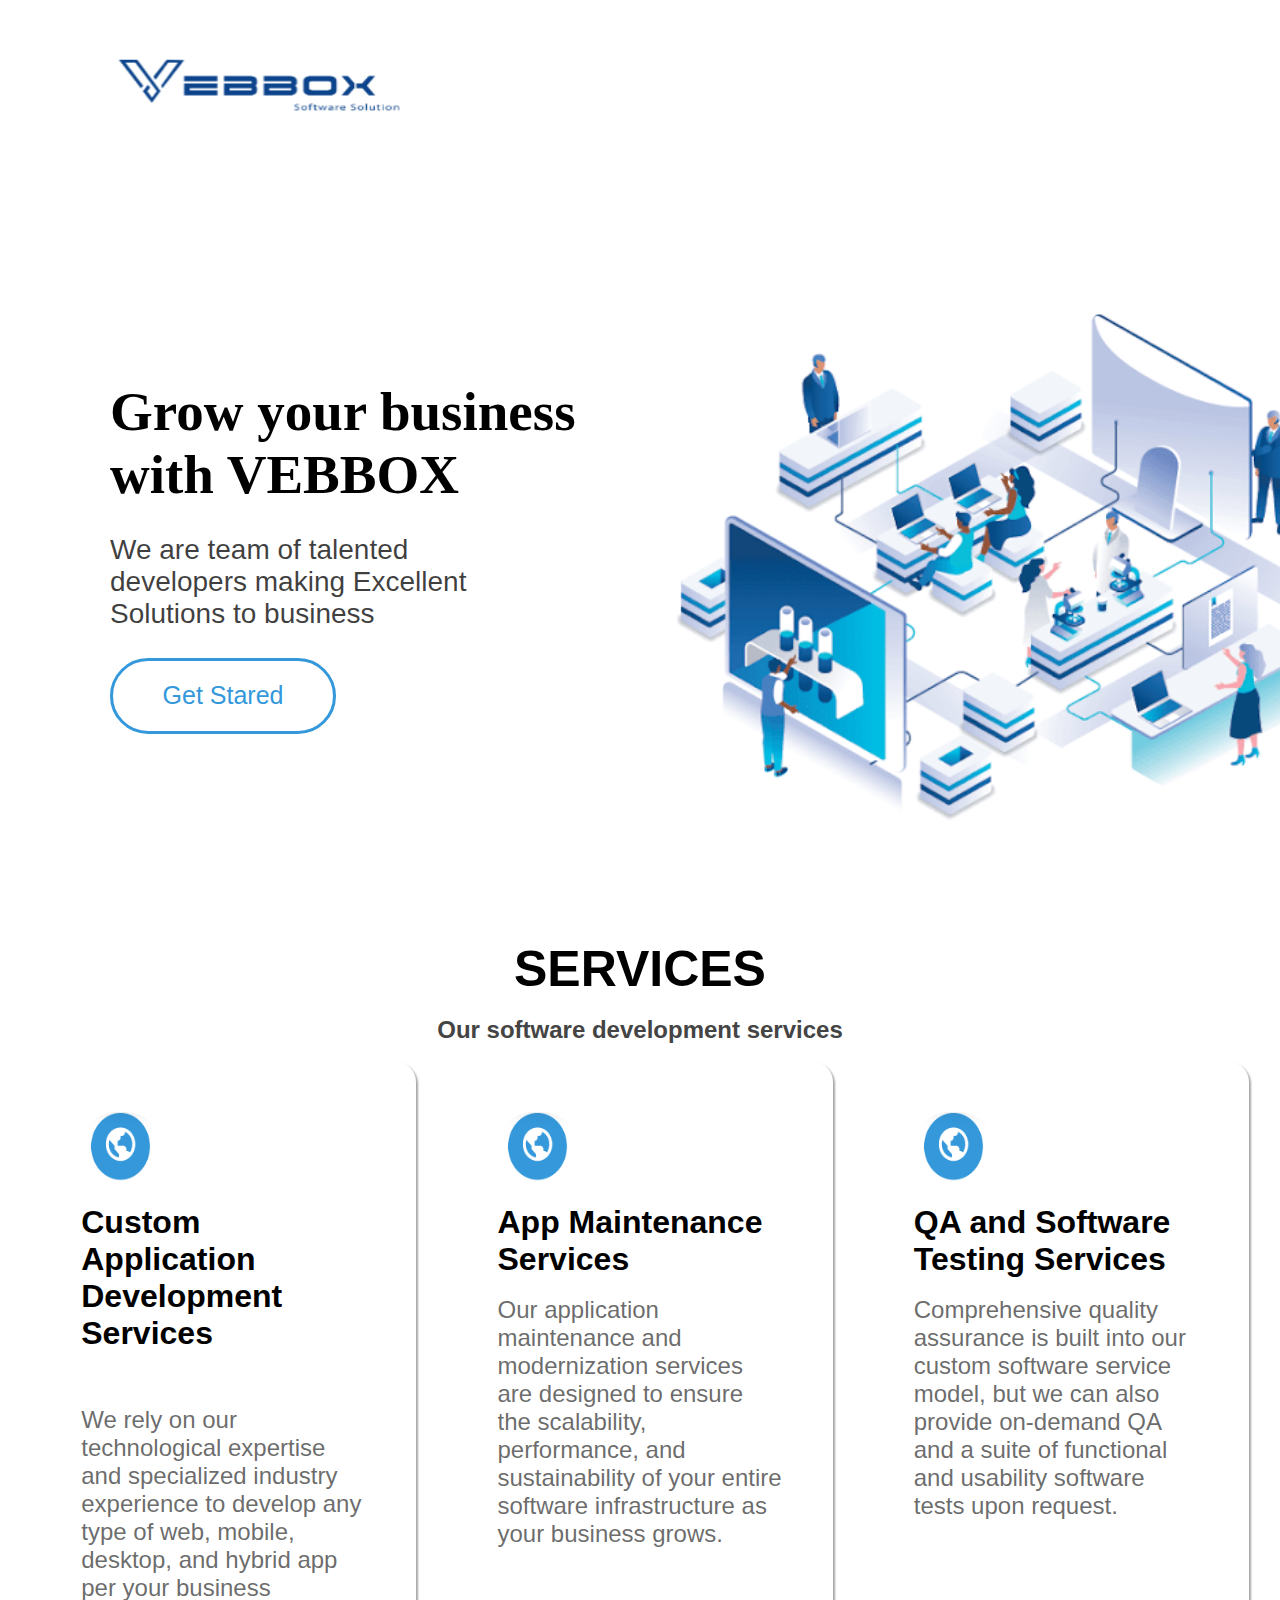
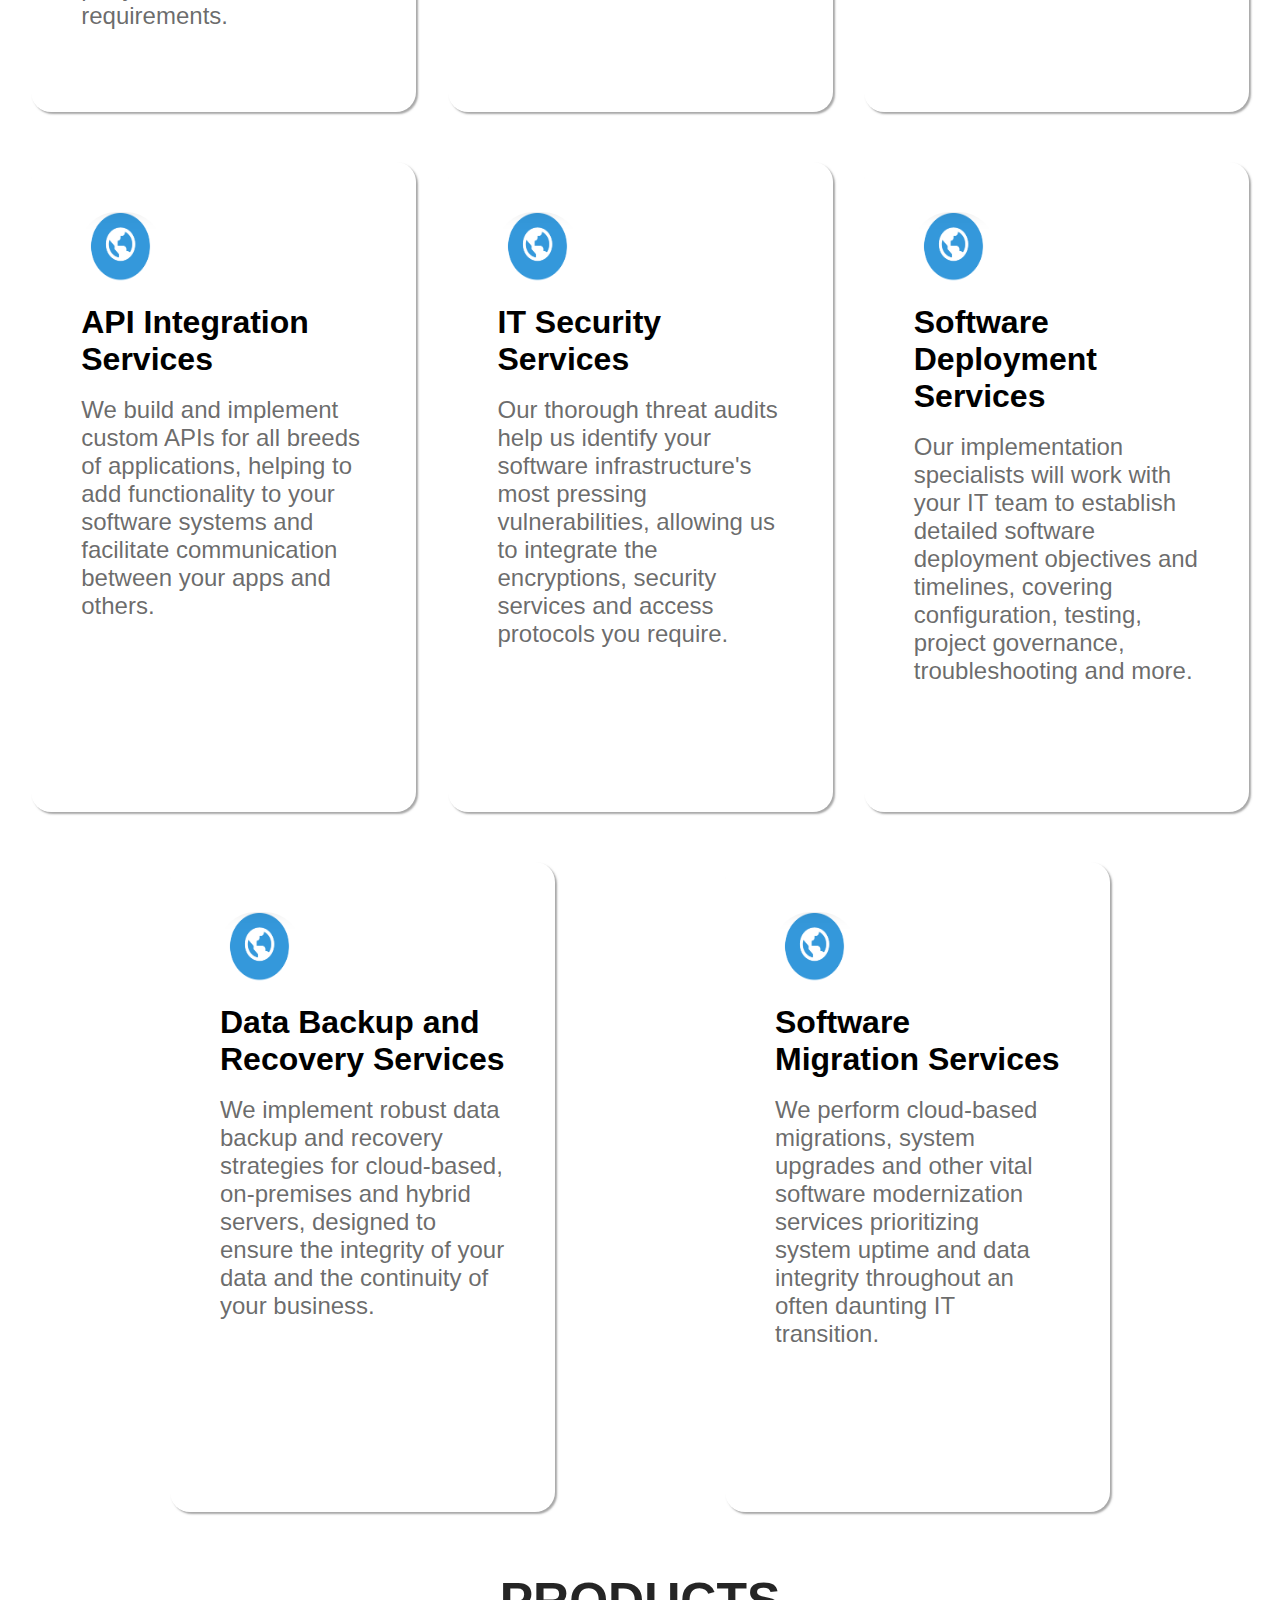
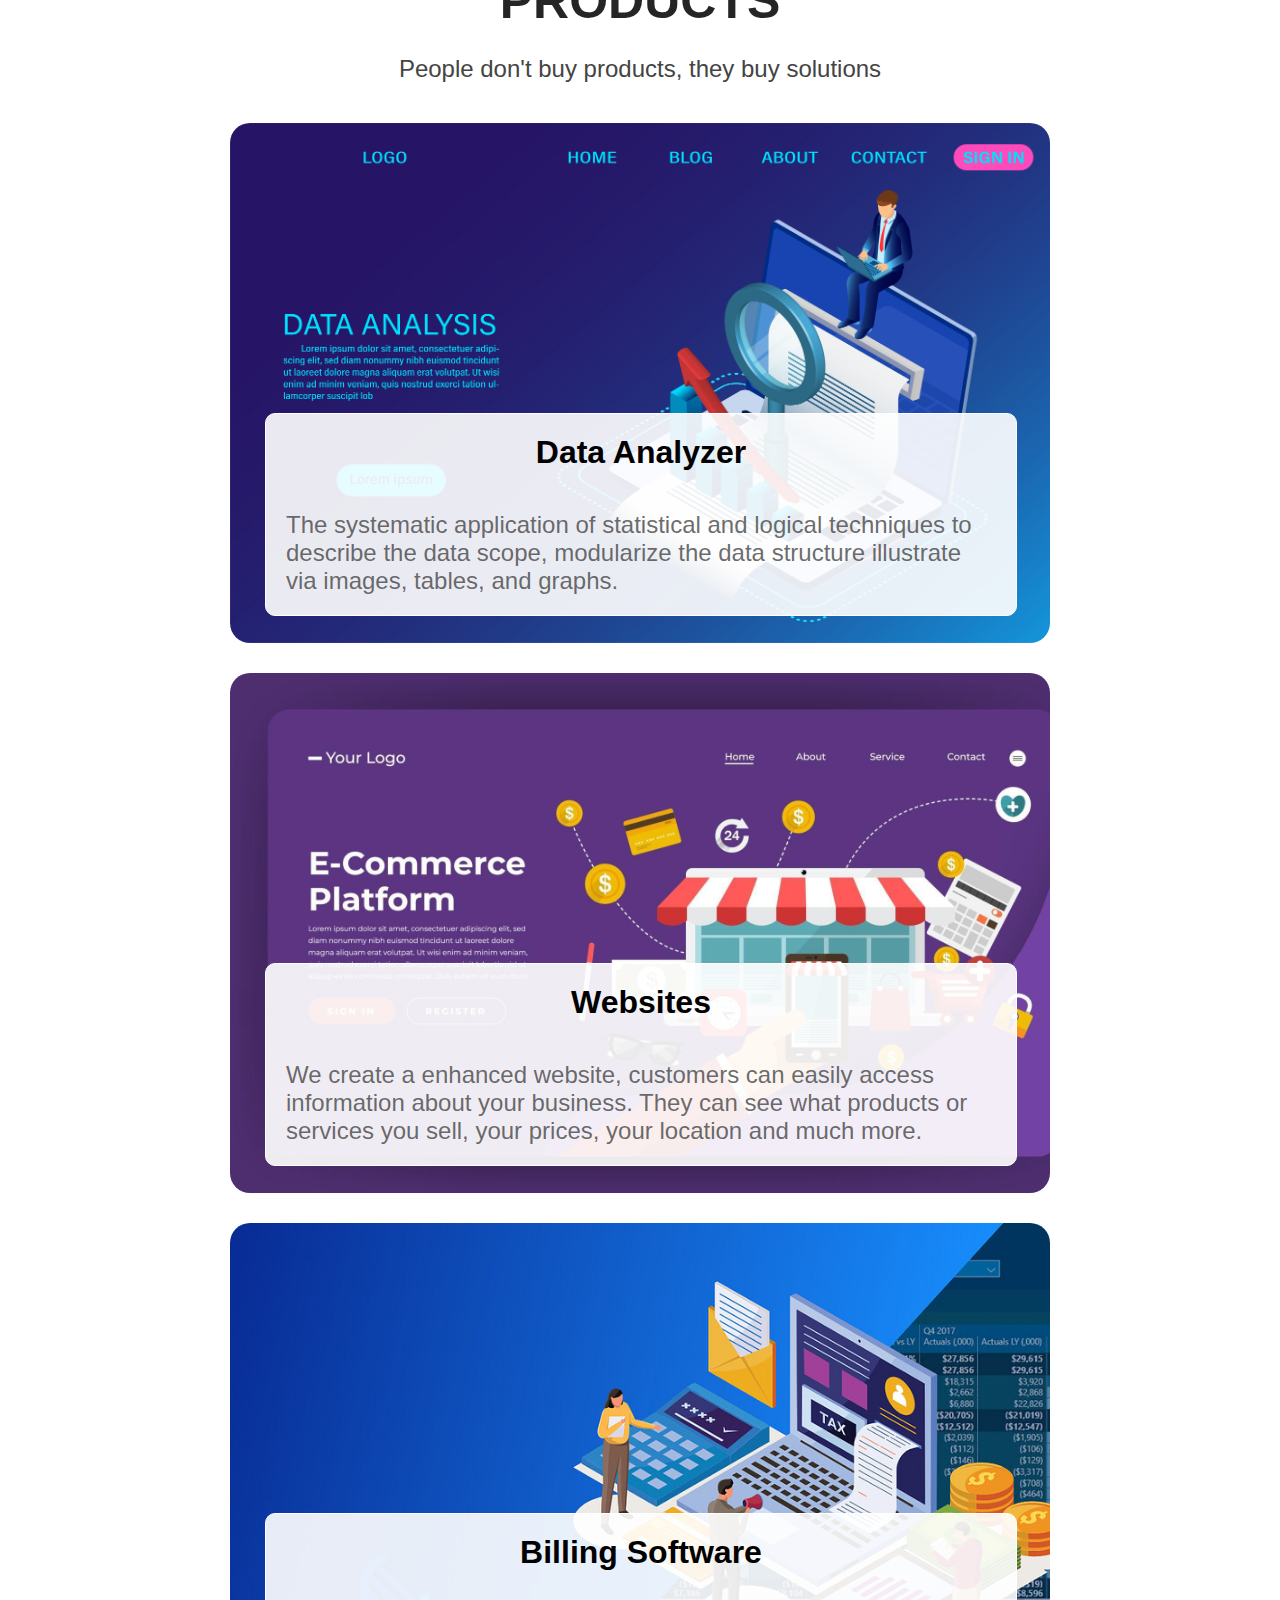
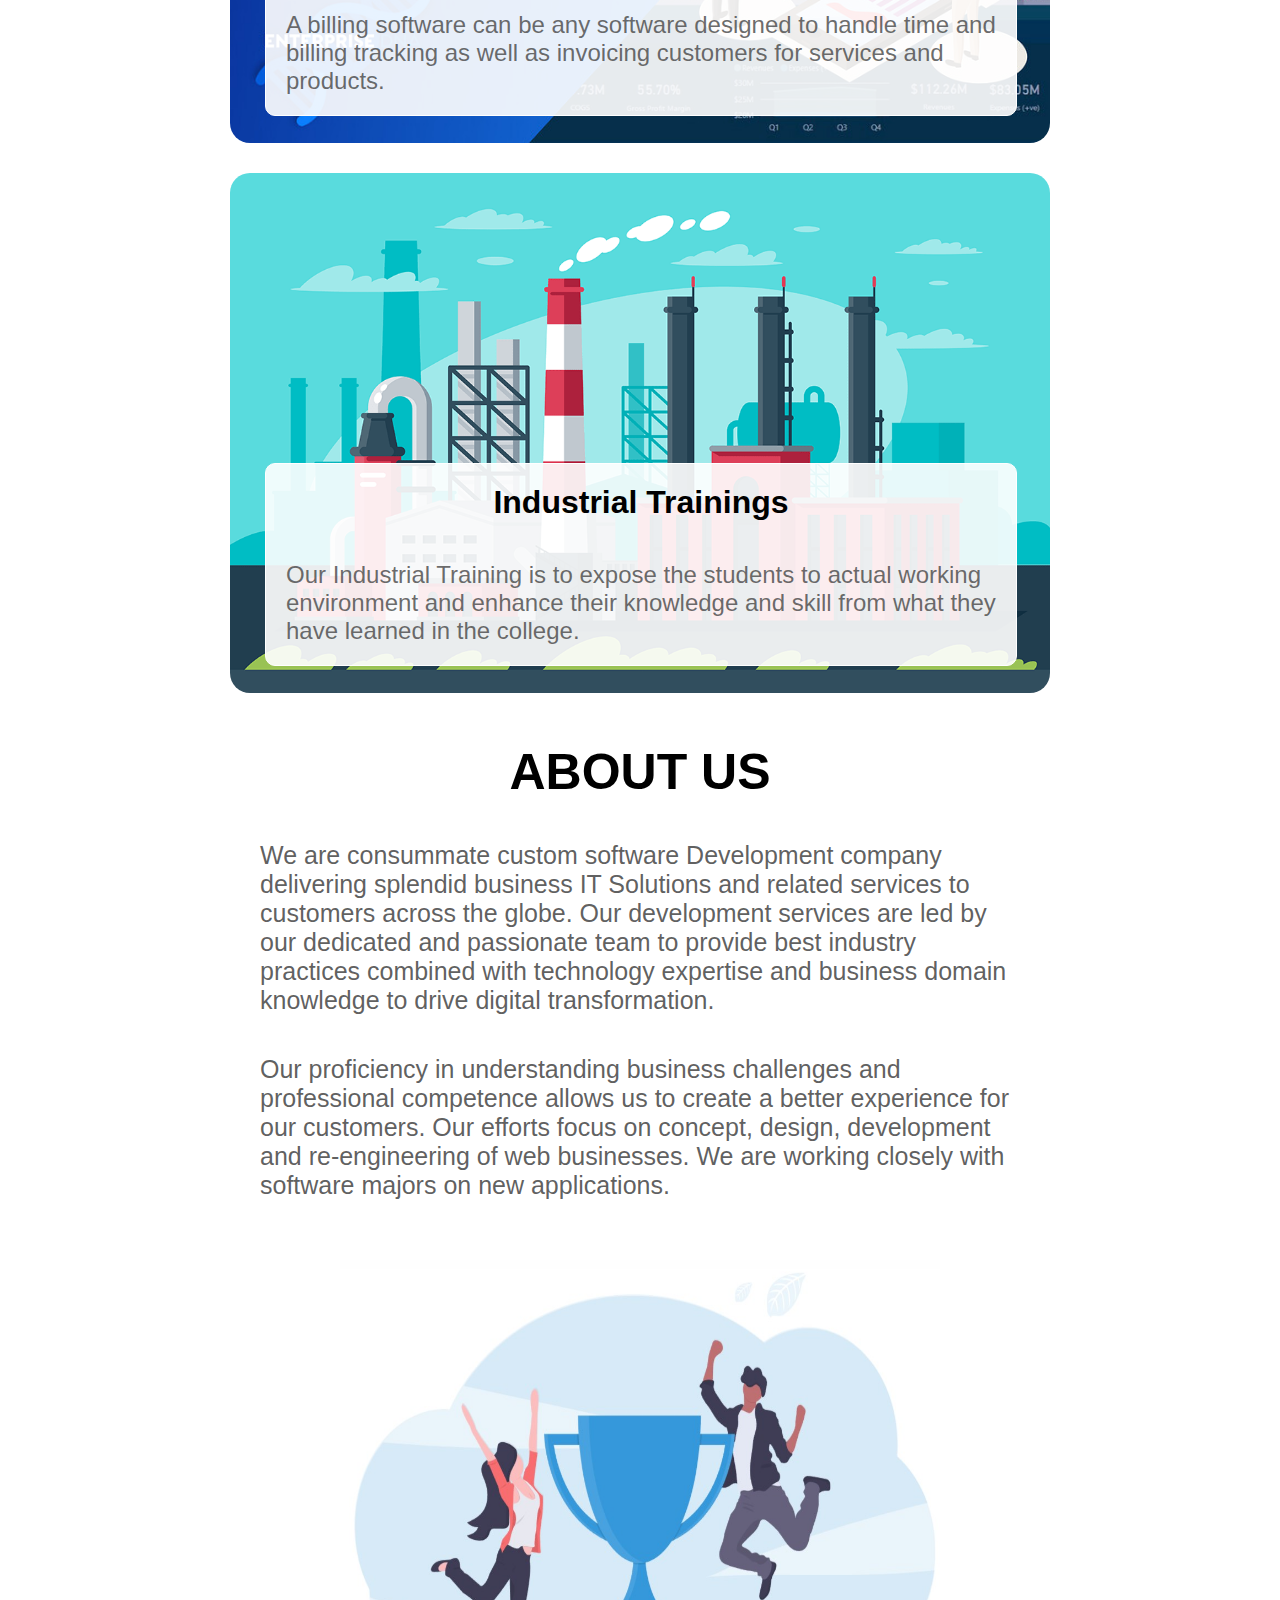
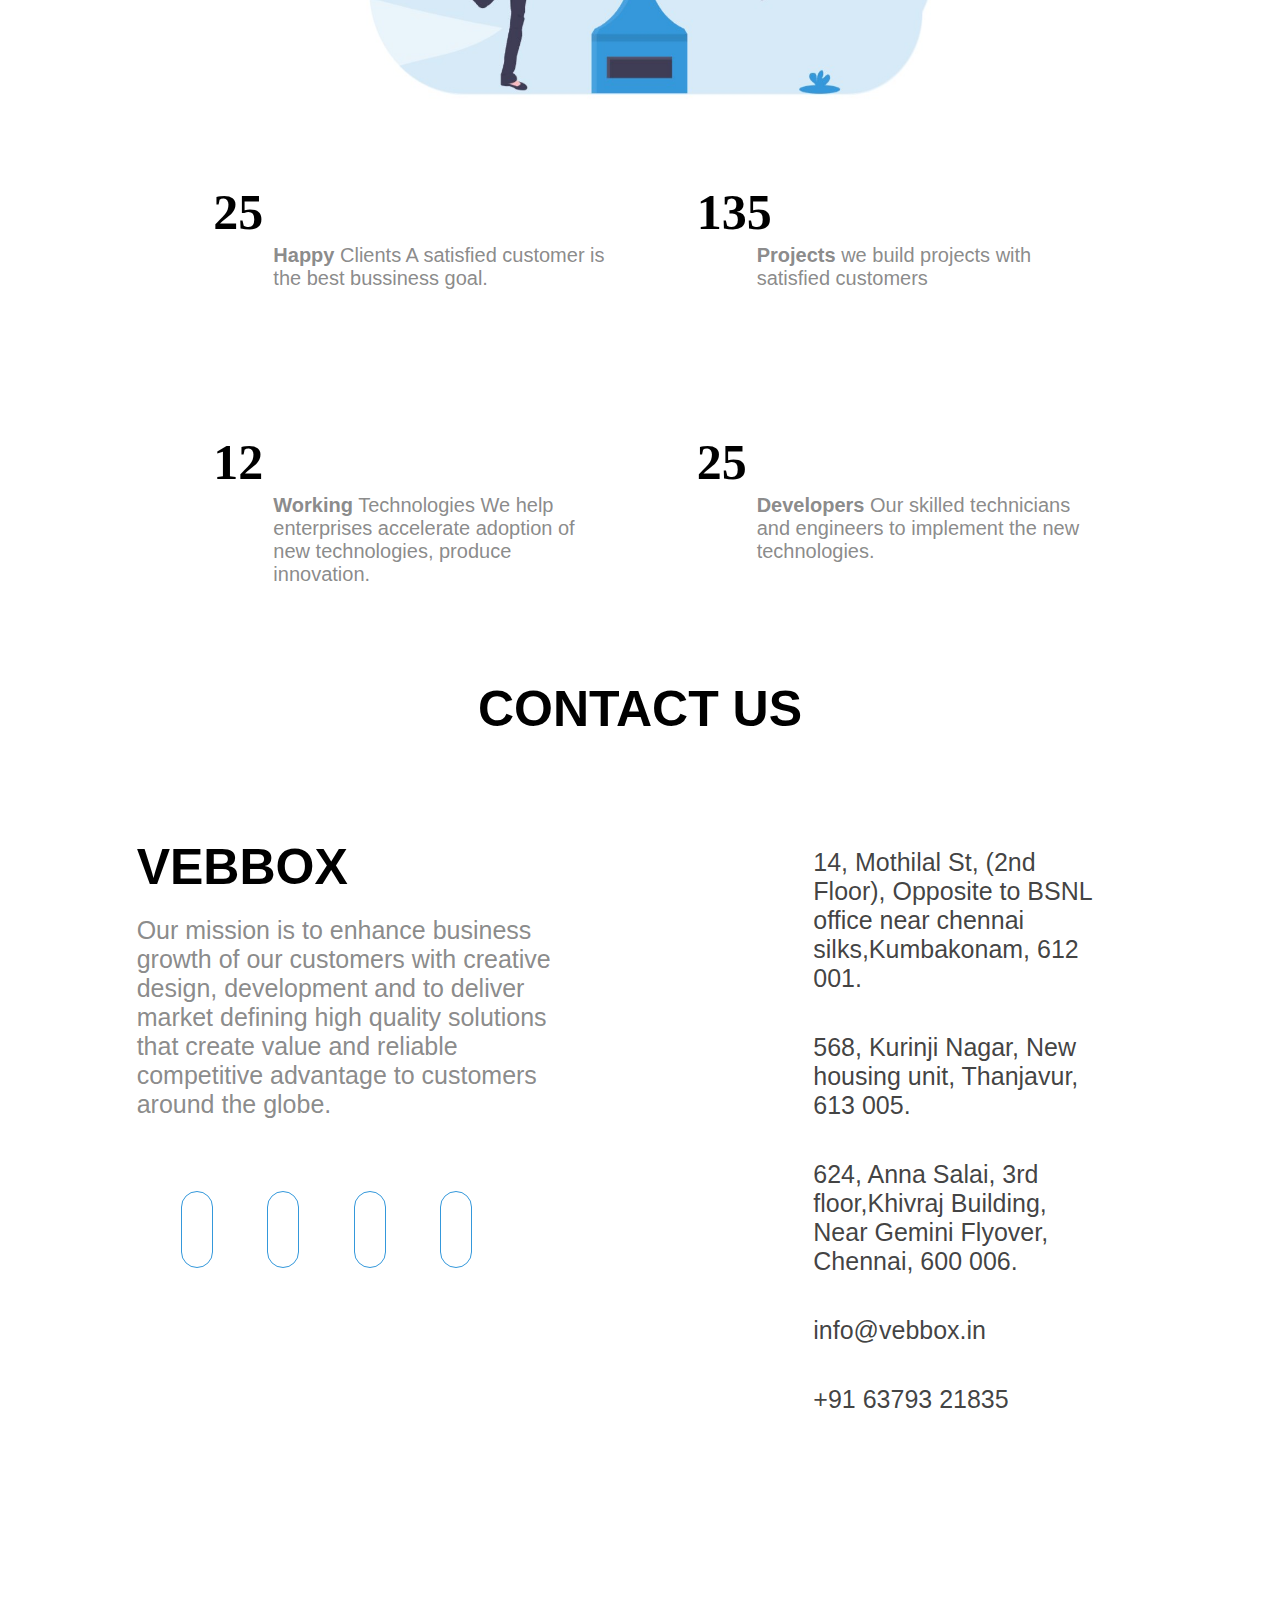
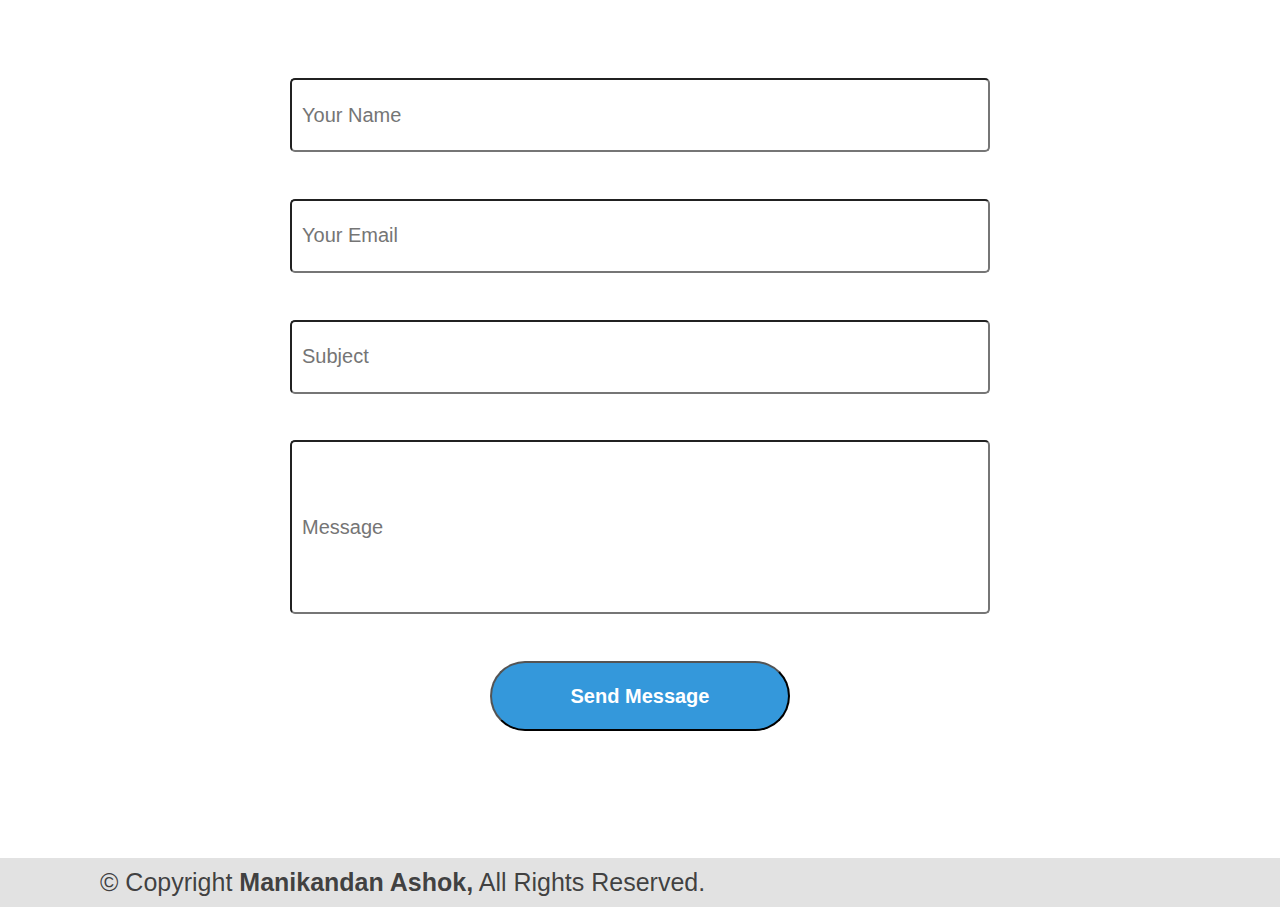
<file: index.html>
<!DOCTYPE html>
<html lang="en">
<head>
    <meta charset="UTF-8">
    <meta name="viewport" content="width=device-width, initial-scale=1.0">
    <title>VB | Manikandan Ashok</title>
    <link rel="icon" href="./titleorg.png" type="image/x-icon">
    <link rel="stylesheet" href="style.css">
    <link rel="stylesheet" href="https://cdnjs.cloudflare.com/ajax/libs/font-awesome/6.4.2/css/all.min.css" integrity="sha512-z3gLpd7yknf1YoNbCzqRKc4qyor8gaKU1qmn+CShxbuBusANI9QpRohGBreCFkKxLhei6S9CQXFEbbKuqLg0DA==" crossorigin="anonymous" referrerpolicy="no-referrer" />
</head>
<body>
    <div class="main">
        <div class="navfinal">
            <div class="vvnav">
                <img class="vvimg1" src="./asset/Screenshot 2023-08-27 193235.png">
                <div class="nav22">
                    <button class="navbb" id="menuButton"><i class="fa fa-bars icon navi2" aria-hidden="true"></i></button>
                </div>
                <ul class="ul">
                    <a style="text-decoration: none; color: #000;" href="#home"><li class="av">Home</li></a>
                    <a style="text-decoration: none; color: #000;" href="#services"><li class="bv">Services</li></a>
                    <a style="text-decoration: none; color: #000;" href="#products"><li class="cv">Products</li></a>
                    <a style="text-decoration: none; color: #000;" href="#aboutus"><li class="dv">About us</li></a>
                    <a style="text-decoration: none; color: #000;" href="#contactus"><li class="ev">Get Started</li></a>
                </ul>
            </div>
        </div>
        <div id="sideMenu" class="side-menu">
            <div class="side-menu-content">
                <button class="close-button" id="closeMenu">&times;</button>
                <ul class="menu-list">
                    <a style="text-decoration: none; color: #000;" href="#home"><li class="menu-item">Home</li></a>
                    <a style="text-decoration: none; color: #000;" href="#services"><li class="menu-item">Services</li></a>
                    <a style="text-decoration: none; color: #000;" href="#products"><li class="menu-item">Products</li></a>
                    <a style="text-decoration: none; color: #000;" href="#aboutus"><li class="menu-item">About Us</li></a>
                    <a style="text-decoration: none; color: #000;" href="#contactus"><li class="menu-item">Get Started</li></a>
                </ul>
            </div>
        </div>
        
    <div id="home" class="vvmain">
   <div class="vvparent">
    <div class="vvd1">
   <h1 class="vvf">Grow your business with VEBBOX</h1><br>
   <h2 class="vvg">We are team of talented developers making Excellent Solutions to business</h2><br>
   <a style="text-decoration: none; color: #000;" href="#contactus"><p class="vvh"> Get Stared</p></a>
   </div>
   <div class="vvd2">
   <img class="vvimg2" src="./asset/R.png">
    </div>
    </div>
    </div>
    <div id="services" class="serv">
    <h1 class="vh1"> SERVICES </h1><br>
    <h2 class="vh2">Our software development services</h2>
    <br>
    <div class="vd11">
        <div class="vd12">
            <div class="vm1"></div>
            <img class="vimg11" src="./asset/Screenshot_20230904_205906.png"><br><br>
            <h1 class="va">Custom Application Development Services</h1><br>
            <br><br>
            <h2 class="va1">We rely on our technological expertise and specialized industry experience to develop any type of web, mobile, desktop, and hybrid app per your business requirements.</p>
        </div>
        <div class="vd12">
            <div class="vm1"></div>
            <img class="vimg11" src="./asset/Screenshot_20230904_205906.png"><br><br>
            <h1 class="va">App Maintenance Services</h1><br>
            <h2 class="va1">Our application maintenance and modernization services are designed to ensure the scalability, performance, and sustainability of your entire software infrastructure as your business grows.</p>
        </div>
        <div class="vd12">
            <div class="vm1"></div>
            <img class="vimg11" src="./asset/Screenshot_20230904_205906.png"><br><br>
            <h1 class="va">QA and Software Testing Services</h1><br>
            <h2 class="va1">Comprehensive quality assurance is built into our custom software service model, but we can also provide on-demand QA and a suite of functional and usability software tests upon request.</p>
        </div>
        <div class="vd12">
            <div class="vm1"></div>
            <img class="vimg11" src="./asset/Screenshot_20230904_205906.png"><br><br>
            <h1 class="va">API Integration Services</h1><br>
            <h2 class="va1">We build and implement custom APIs for all breeds of applications, helping to add functionality to your software systems and facilitate communication between your apps and others.</p>
            </div>
            <div class="vd12">
                <div class="vm1"></div>
                <img class="vimg11" src="./asset/Screenshot_20230904_205906.png"><br><br>
                <h1 class="va">IT Security Services</h1><br>
                <h2 class="va1">Our thorough threat audits help us identify your software infrastructure's most pressing vulnerabilities, allowing us to integrate the encryptions, security services and access protocols you require.</p>
            </div>
            <div class="vd12">
                <div class="vm1"></div>
                <img class="vimg11" src="./asset/Screenshot_20230904_205906.png"><br><br>
                <h1 class="va">Software Deployment Services</h1><br>
                <h2 class="va1">Our implementation specialists will work with your IT team to establish detailed software deployment objectives and timelines, covering configuration, testing, project governance, troubleshooting and more.</p>
            </div>
            <div class="vd12">
                <div class="vm1"></div>
                <img class="vimg11" src="./asset/Screenshot_20230904_205906.png"><br><br>
                <h1 class="va">Data Backup and Recovery Services</h1><br>
                <h2 class="va1">We implement robust data backup and recovery strategies for cloud-based, on-premises and hybrid servers, designed to ensure the integrity of your data and the continuity of your business.</p>
            </div>
            <div class="vd12">
                <div class="vm1"></div>
                <img class="vimg11" src="./asset/Screenshot_20230904_205906.png"><br><br>
                <h1 class="va"> Software Migration Services</h1><br>
                <h2 class="va1"> We perform cloud-based migrations, system upgrades and other vital software modernization services prioritizing system uptime and data integrity throughout an often daunting IT transition.</p>
            </div>
        </div>
    </div>
        <h1 id="products" class="ph1"> PRODUCTS </h1>
    <h2 class="ph2"> People don't buy products, they buy solutions </h2>
    <div class="pro1">
        <div class="p1">
            <div class="pp1">
            <h1 class="pa">Data Analyzer</h1>
            <h2 class="pa1">The systematic application of statistical and logical techniques to describe the data scope, modularize the data structure illustrate via images, tables, and graphs.</p>
        </div>
        </div>
        <div class="p2">
            <div class="pp1">
            <h1 class="pa">Websites</h1>
            <h2 class="pa1">We create a enhanced website, customers can easily access information about your business. They can see what products or services you sell, your prices, your location and much more.</p>
        </div>
        </div>
        <div class="p3">
            <div class="pp1">
            <h1 class="pa">Billing Software</h1>
            <h2 class="pa1">A billing software can be any software designed to handle time and billing tracking as well as invoicing customers for services and products.</p>
        </div>
        </div>
        <div class="p4">
            <div class="pp1">
            <h1 class="pa">Industrial Trainings</h1>        
            <h2 class="pa1">Our Industrial Training is to expose the students to actual working environment and enhance their knowledge and skill from what they have learned in the college.</p>
            </div>
        </div>
        </div>
        <h1 id="aboutus" class="ah1">ABOUT US</h1>
    <div class="amain">
    <div class="ad1">
    <p class="ap1">We are consummate custom software Development company delivering splendid business IT Solutions and related services to customers across the globe. Our development services are led by our dedicated and passionate team to provide best industry practices combined with technology expertise and business domain knowledge to drive digital transformation.</p>
    </div>
    <div class="ad1">
    <p class="ap1">Our proficiency in understanding business challenges and professional competence allows us to create a better experience for our customers. Our efforts focus on concept, design, development and re-engineering of web businesses. We are working closely with software majors on new applications.</p>
    </div>
    </div>
    <div class="ad2">
        <img class="aimg1" src="./asset/Movies/aboutus.jpg" alt="">
        <div class="ad22">
        <div class="ad222"><i class="fa-regular fa-face-smile aicon "></i><span class="aspan">25</span><p class="apa"><b>Happy</b> Clients A satisfied customer is the best bussiness goal.</p></div>
        <div class="ad222"><i class="fa-solid fa-folder-open aicon"></i><span class="aspan">135</span><p class="apa"><b>Projects</b> we build projects with satisfied customers</p></div>
        <div class="ad222"><i class="fa-regular fa-clock aicon"></i><span class="aspan" >12</span><p class="apa"><b>Working</b> Technologies We help enterprises accelerate adoption of new technologies, produce innovation.</p></div>
        <div class="ad222"><i class="fa-solid fa-trophy aicon"></i><span class="aspan">25</span><p class="apa" ><b>Developers</b> Our skilled technicians and engineers to implement the new technologies.</p></div>
        </div>
    </div>
    </div>
        <h1 id="contactus" class="ch1">CONTACT US</h1>
    <div class="cmain">
    <div class="c1">
        <h1 class="ch2">VEBBOX</h1>
        <div class="cc1">
        <div class="c11">
        <p class="cp1">Our mission is to enhance business growth of our customers with creative design, development and to deliver market defining high quality solutions that create value and reliable competitive advantage to customers around the globe.</p>
        </div>
        <div class="c111">
        <div class="cicon">
        <div class="cicon11"><i class="fa-brands fa-twitter cicon1"></i></div>
        <div class="cicon11"><i class="fa-brands fa-facebook-f cicon1"></i></div>
        <div class="cicon11"><i class="fa-brands fa-instagram cicon1"></i></div>
        <div class="cicon11"><i class="fa-brands fa-invision cicon1 "></i></div>
        </div>
        </div>
    </div>
    </div>
    <div class="c2">
        <div class="c21"><i class="fa-solid fa-location-dot cicon2"></i><div class="c211"><p class="cp2">14, Mothilal St, (2nd Floor), Opposite to BSNL office near chennai silks,Kumbakonam, 612 001.</span></div></div>
        <div class="c21"><i class="fa-solid fa-location-dot cicon2"></i><div class="c211"><p class="cp2">568, Kurinji Nagar, New housing unit, Thanjavur, 613 005.</p></div></div>
        <div class="c21"><i class="fa-solid fa-location-dot cicon2"></i><div class="c211"><p class="cp2">624, Anna Salai, 3rd floor,Khivraj Building, Near Gemini Flyover, Chennai, 600 006.</p></div></div>
        <div class="c21"><i class="fa-solid fa-location-dot cicon2"></i><div class="c211"><p class="cp2">info@vebbox.in</p></div></div>
        <div class="c21"><i class="fa-solid fa-location-dot cicon2"></i><div class="c211"><p class="cp2">+91 63793 21835</p></div></div>
    </div>
    <div class="c3">
    <input class="c31" type="text" placeholder ="Your Name" required />
    <input class="c31" type="text" placeholder ="Your Email" required />
    <input class="c31" type="text" placeholder ="Subject" required />
    <input class="c32" type="text" placeholder ="Message" required />
    <button class="c33">Send Message</button>
    </div>
    </div>
    <div class="clast">
    <p class="cp3">© Copyright <b> Manikandan Ashok,</b> All Rights Reserved.</p>
    </div>

    <script>

document.getElementById('menuButton').onclick = function() {
    document.getElementById('sideMenu').style.width = '250px';
};

document.getElementById('closeMenu').onclick = function() {
    document.getElementById('sideMenu').style.width = '0';
};


    </script>

</body>
</html>
</file>
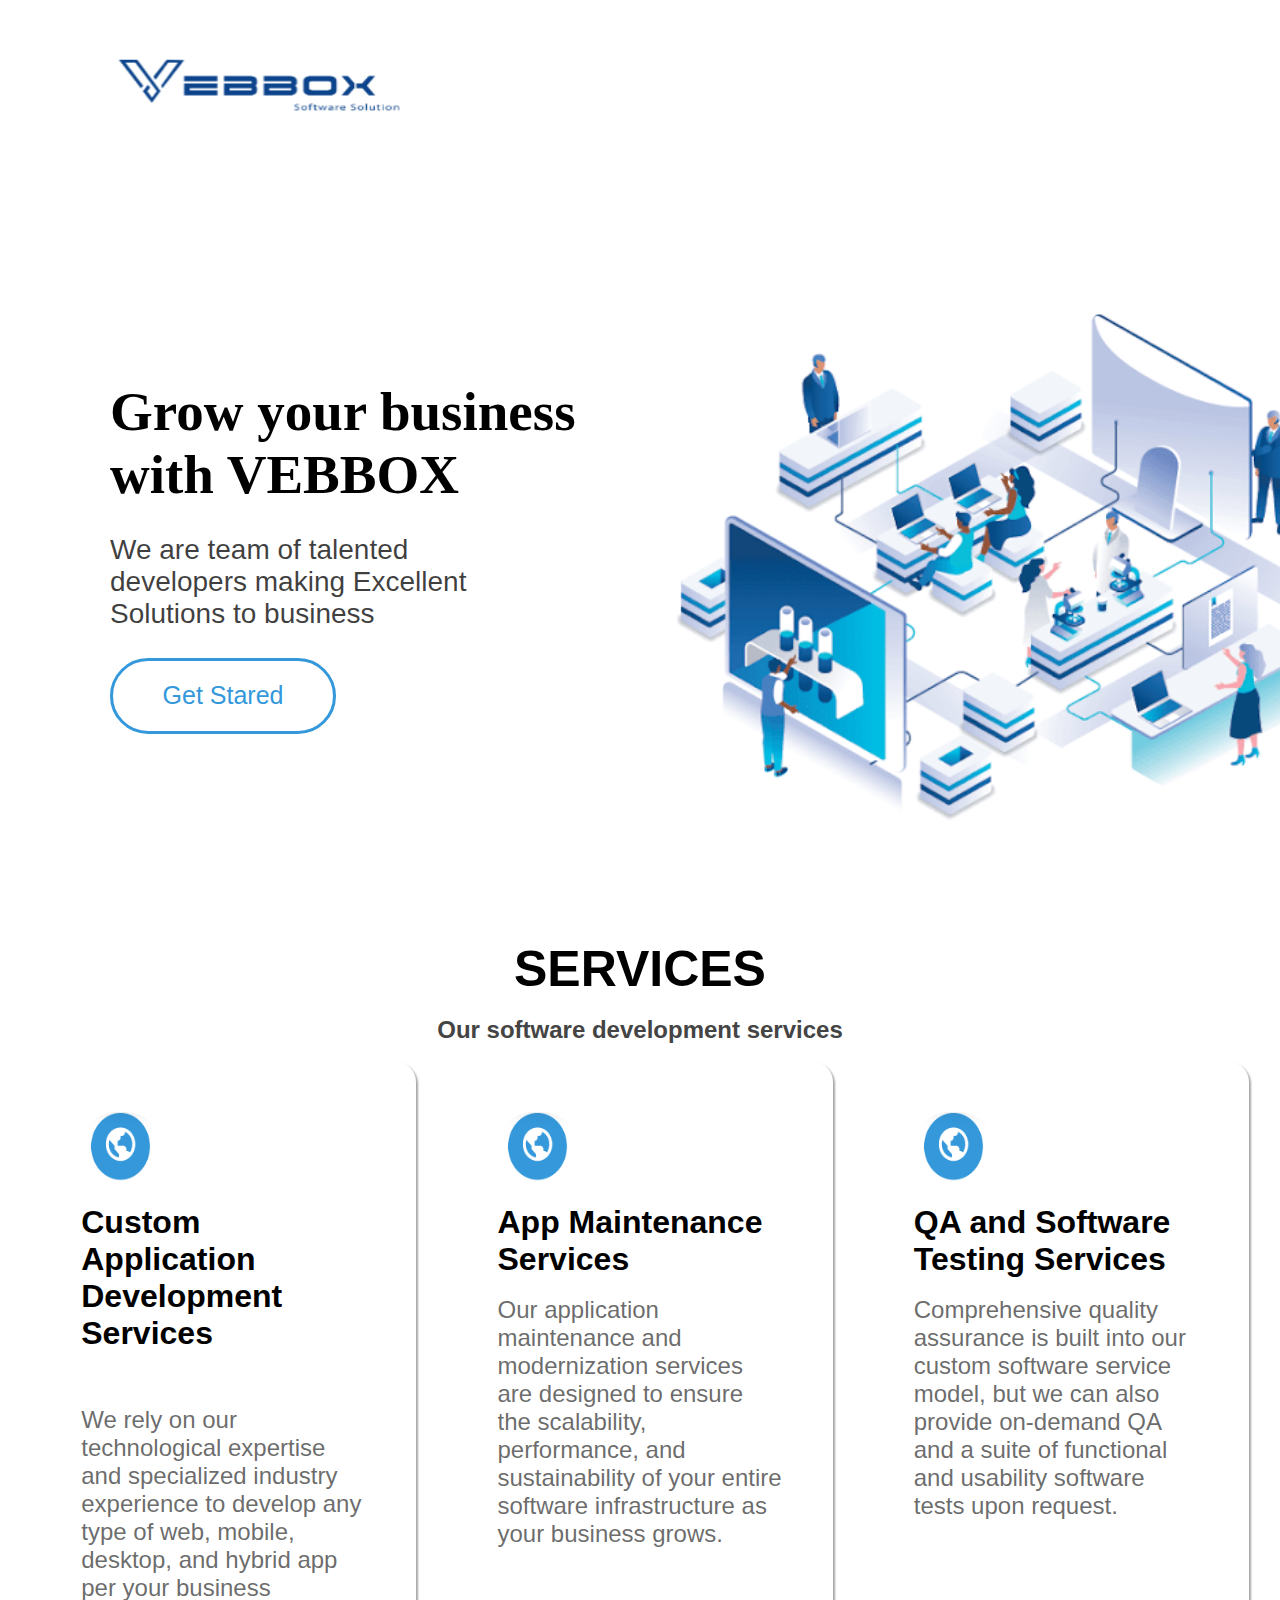
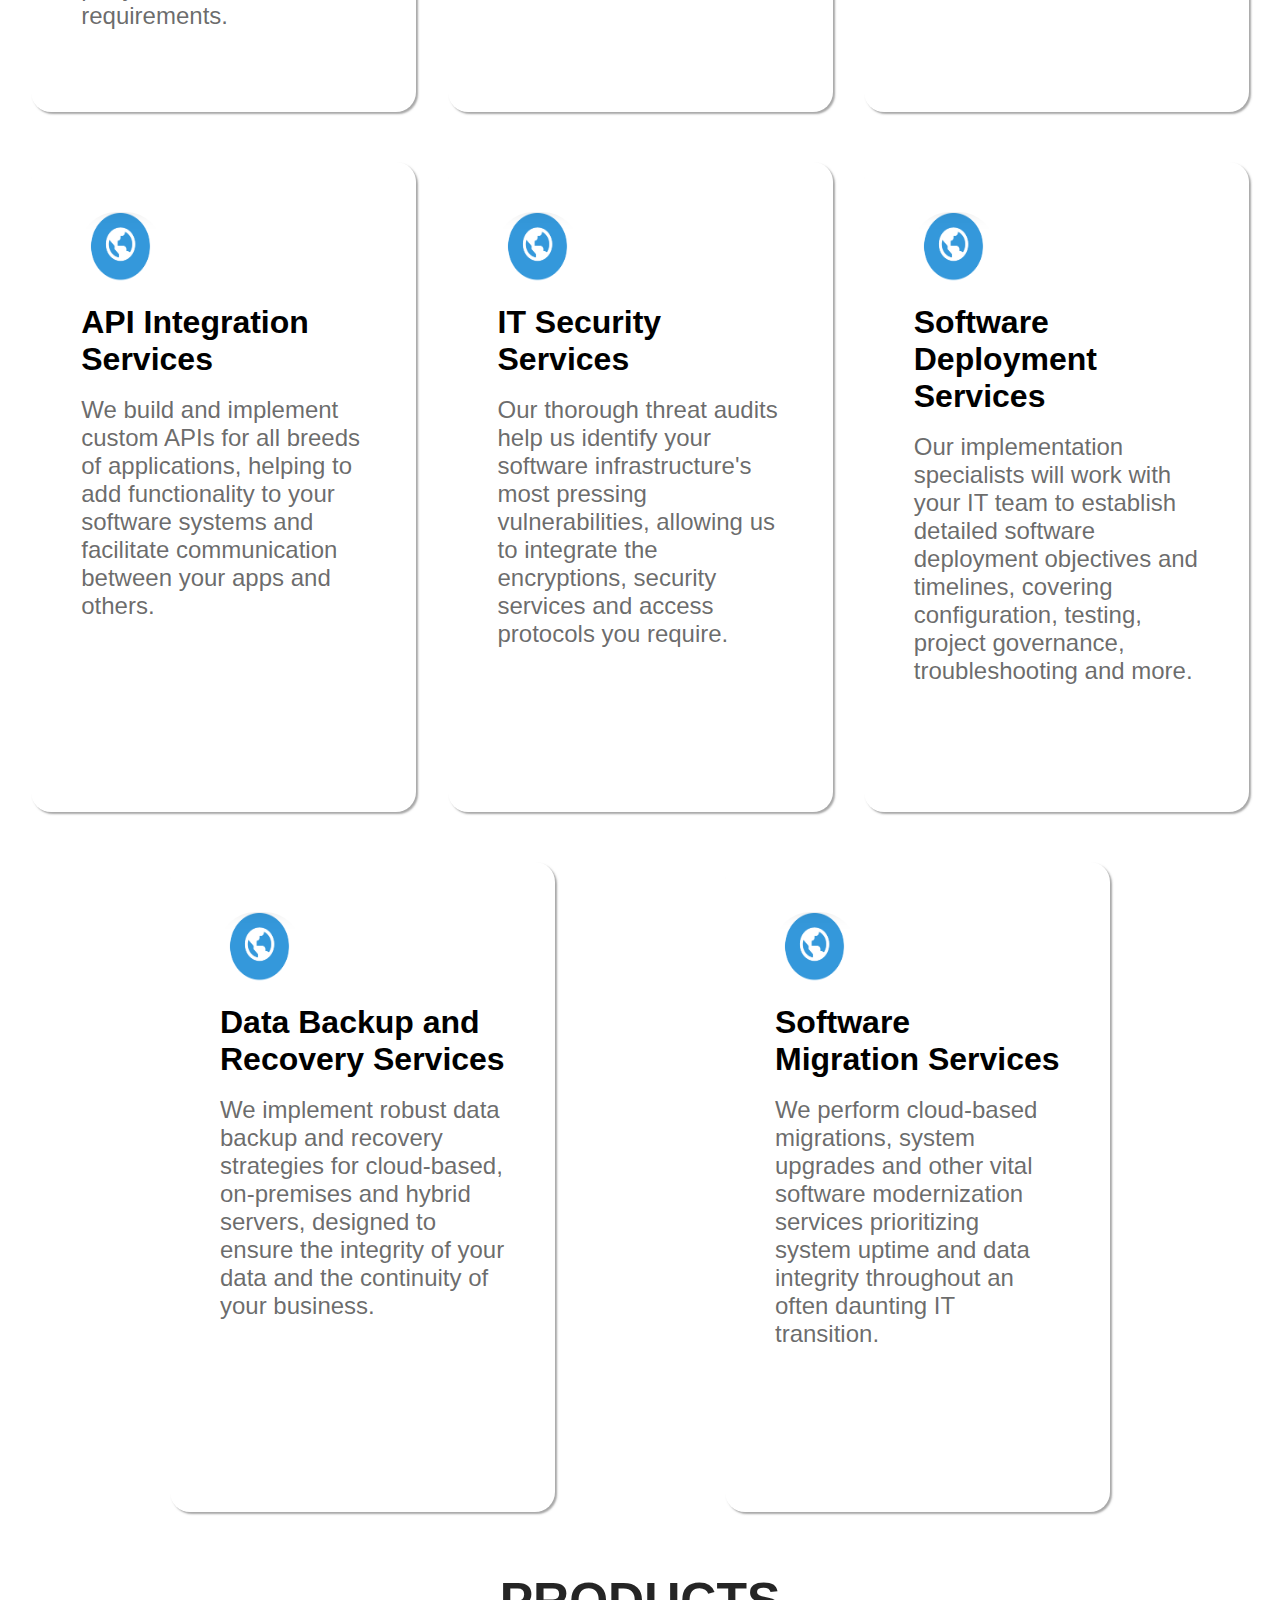
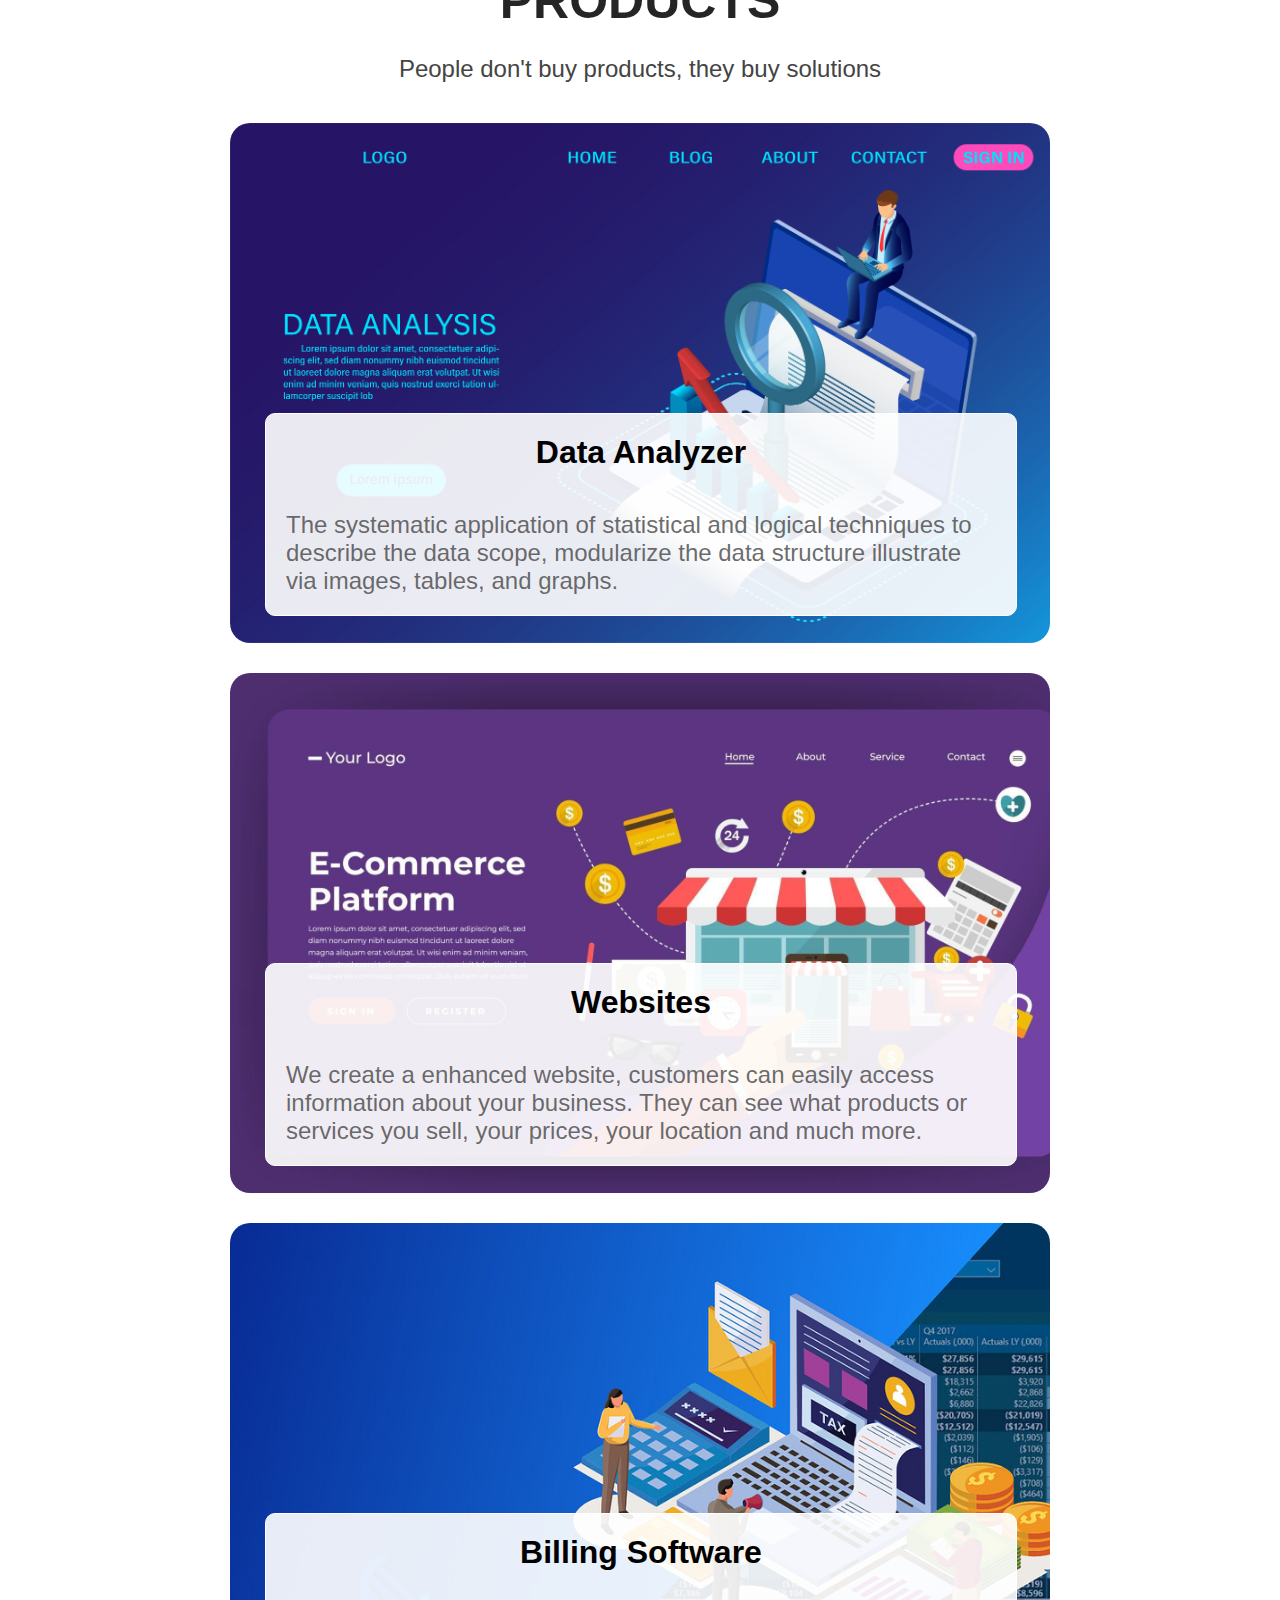
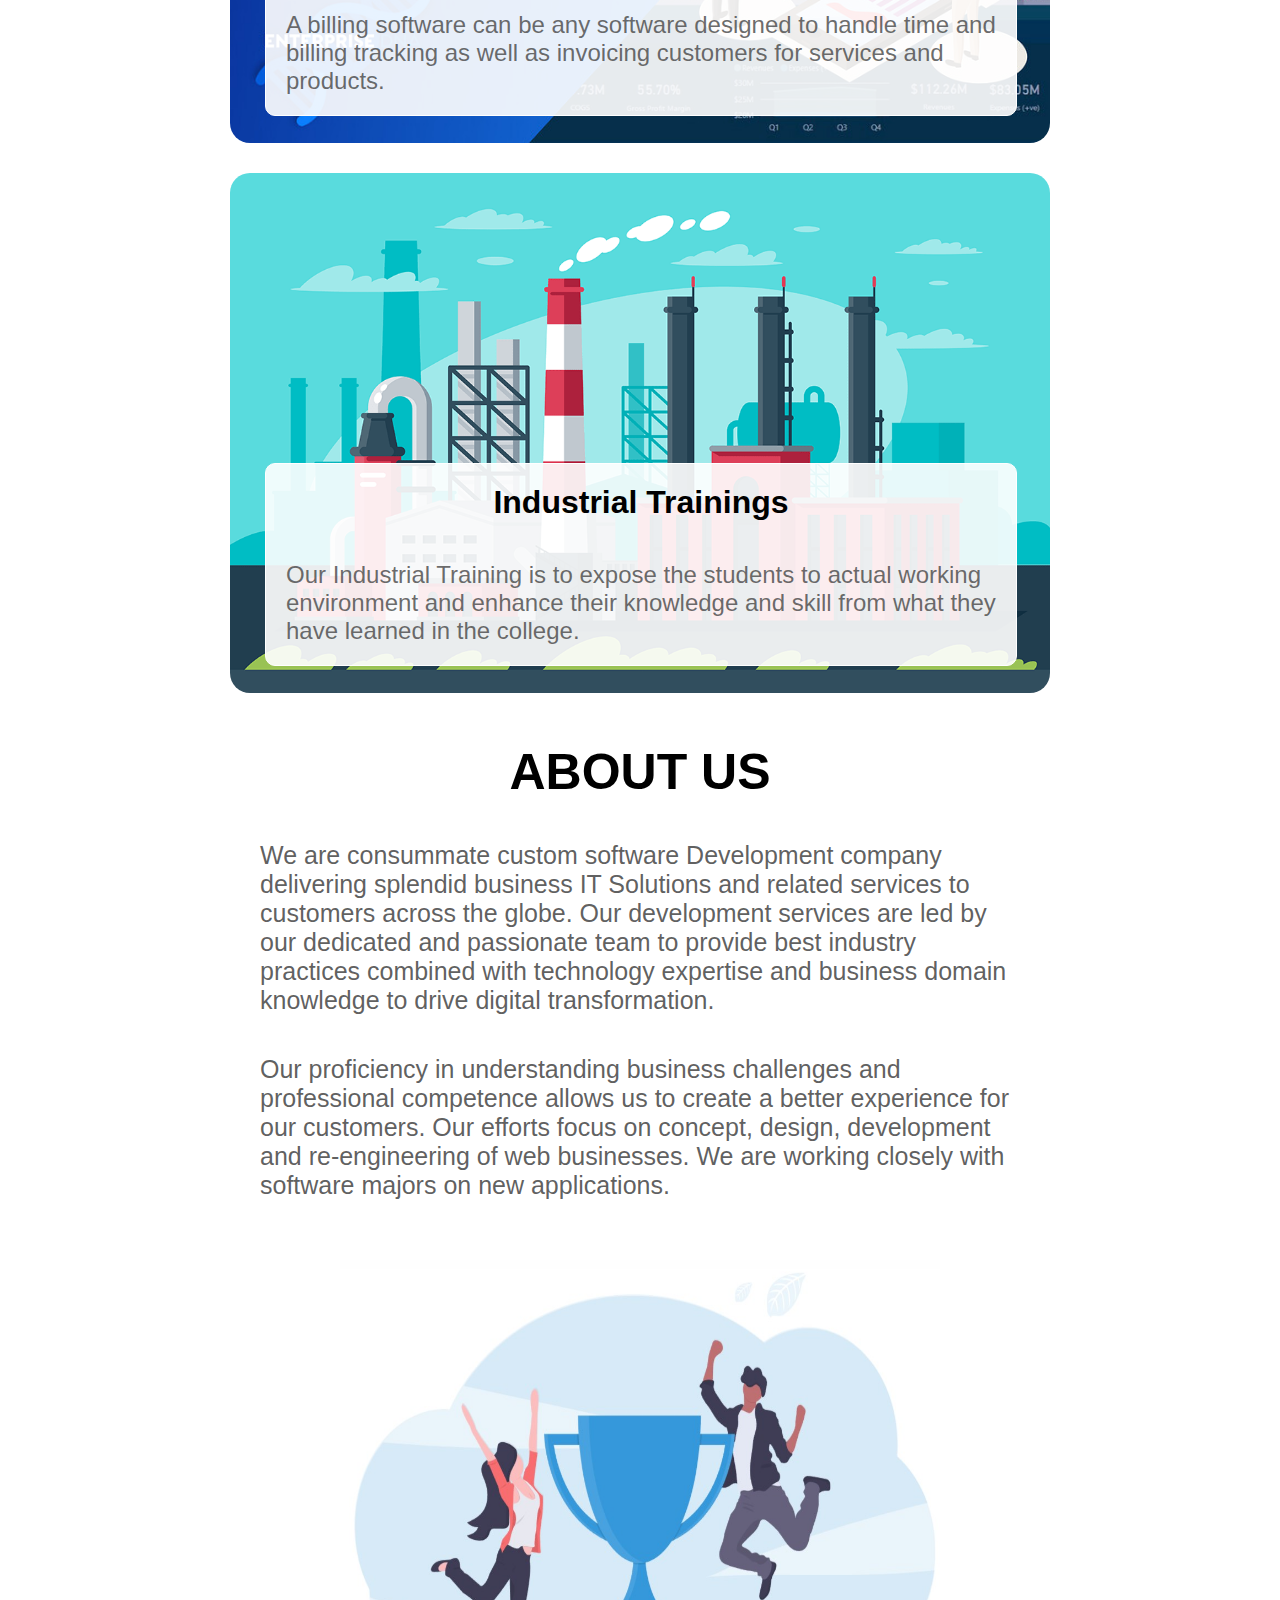
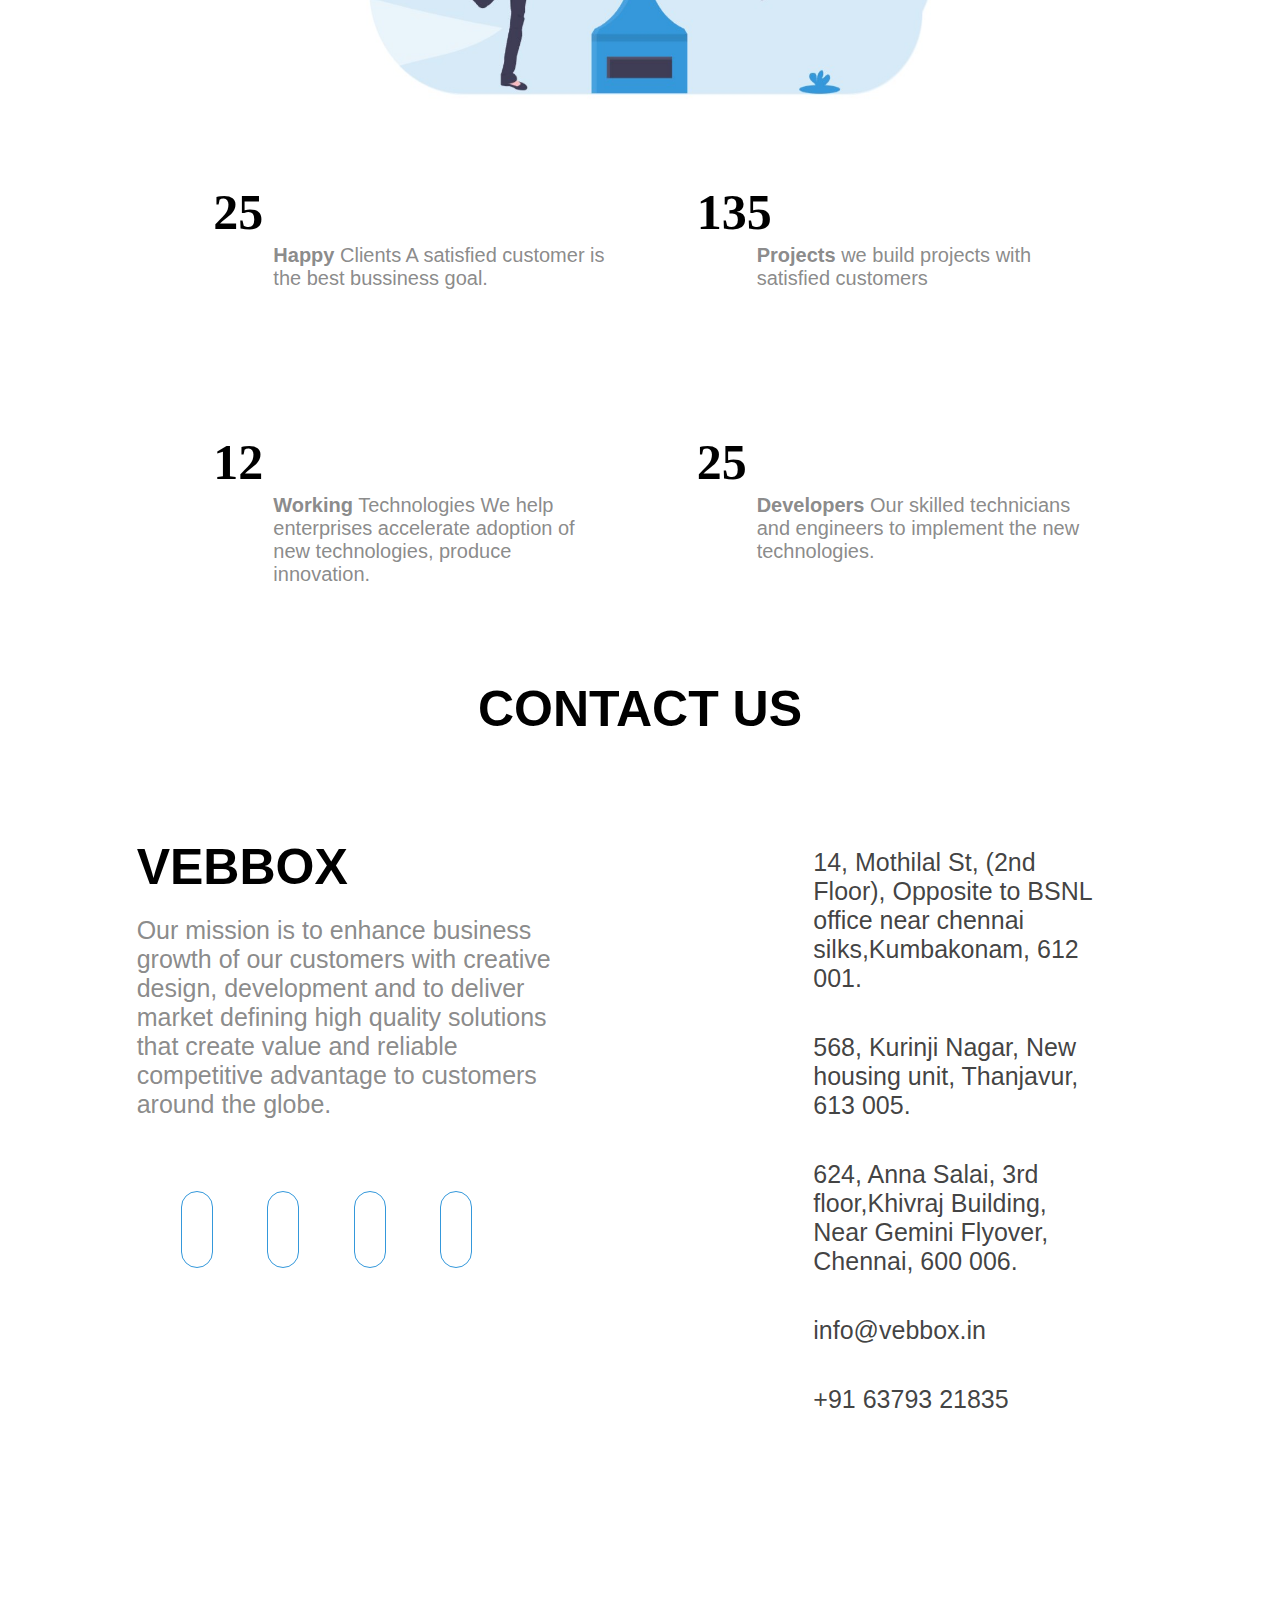
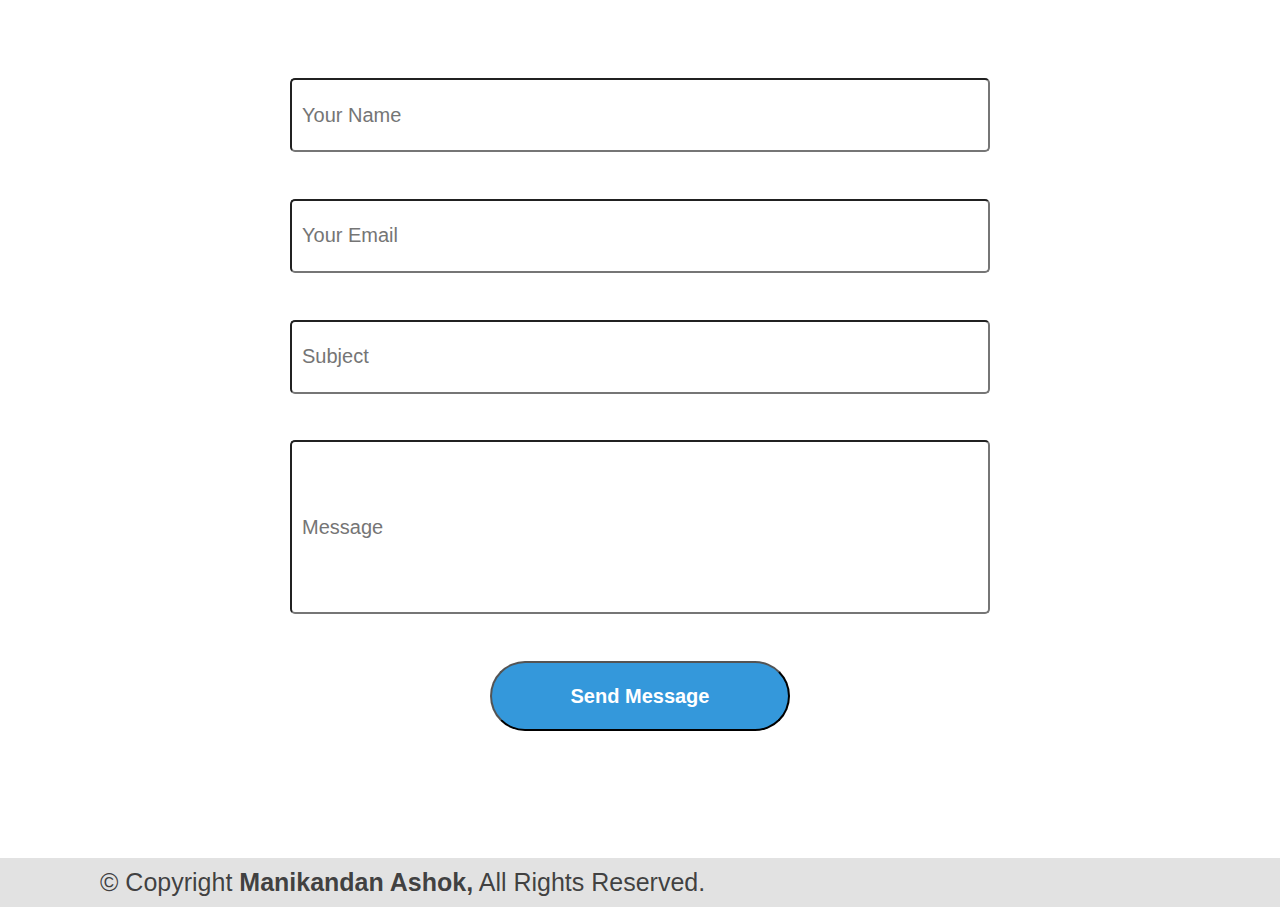
<file: Vebboxorg.html>
<!DOCTYPE html>
<html lang="en">
<head>
    <meta charset="UTF-8">
    <meta name="viewport" content="width=device-width, initial-scale=1.0">
    <title>Vebbox.com</title>
    <link rel="stylesheet" href="Vebboxorg.css">
    <link rel="stylesheet" href="https://cdnjs.cloudflare.com/ajax/libs/font-awesome/6.4.2/css/all.min.css" integrity="sha512-z3gLpd7yknf1YoNbCzqRKc4qyor8gaKU1qmn+CShxbuBusANI9QpRohGBreCFkKxLhei6S9CQXFEbbKuqLg0DA==" crossorigin="anonymous" referrerpolicy="no-referrer" />
</head>
<body>
    <div class="main">
        <div class="navfinal">
            <div class="vvnav">
                <img class="vvimg1" src="./asset/Screenshot 2023-08-27 193235.png">
                <div class="nav22">
                    <button class="navbb" id="menuButton"><i class="fa fa-bars icon navi2" aria-hidden="true"></i></button>
                </div>
                <ul class="ul">
                    <a style="text-decoration: none; color: #000;" href="#home"><li class="av">Home</li></a>
                    <a style="text-decoration: none; color: #000;" href="#services"><li class="bv">Services</li></a>
                    <a style="text-decoration: none; color: #000;" href="#products"><li class="cv">Products</li></a>
                    <a style="text-decoration: none; color: #000;" href="#aboutus"><li class="dv">About us</li></a>
                    <a style="text-decoration: none; color: #000;" href="#contactus"><li class="ev">Get Started</li></a>
                </ul>
            </div>
        </div>
        <!-- Drawer Menu -->
        <div id="sideMenu" class="side-menu">
            <div class="side-menu-content">
                <button class="close-button" id="closeMenu">&times;</button>
                <ul class="menu-list">
                    <a style="text-decoration: none; color: #000;" href="#home"><li class="menu-item">Home</li></a>
                    <a style="text-decoration: none; color: #000;" href="#services"><li class="menu-item">Services</li></a>
                    <a style="text-decoration: none; color: #000;" href="#products"><li class="menu-item">Products</li></a>
                    <a style="text-decoration: none; color: #000;" href="#aboutus"><li class="menu-item">About Us</li></a>
                    <a style="text-decoration: none; color: #000;" href="#contactus"><li class="menu-item">Get Started</li></a>
                </ul>
            </div>
        </div>
        
    <div id="home" class="vvmain">
   <div class="vvparent">
    <div class="vvd1">
   <h1 class="vvf">Grow your business with VEBBOX</h1><br>
   <h2 class="vvg">We are team of talented developers making Excellent Solutions to business</h2><br>
   <a style="text-decoration: none; color: #000;" href="#contactus"><p class="vvh"> Get Stared</p></a>
   </div>
   <div class="vvd2">
   <img class="vvimg2" src="./asset/R.png">
    </div>
    </div>
    </div>
    <div id="services" class="serv">
    <h1 class="vh1"> SERVICES </h1><br>
    <h2 class="vh2">Our software development services</h2>
    <br>
    <div class="vd11">
        <div class="vd12">
            <div class="vm1"></div>
            <img class="vimg11" src="./asset/Screenshot_20230904_205906.png"><br><br>
            <h1 class="va">Custom Application Development Services</h1><br>
            <br><br>
            <h2 class="va1">We rely on our technological expertise and specialized industry experience to develop any type of web, mobile, desktop, and hybrid app per your business requirements.</p>
        </div>
        <div class="vd12">
            <div class="vm1"></div>
            <img class="vimg11" src="./asset/Screenshot_20230904_205906.png"><br><br>
            <h1 class="va">App Maintenance Services</h1><br>
            <h2 class="va1">Our application maintenance and modernization services are designed to ensure the scalability, performance, and sustainability of your entire software infrastructure as your business grows.</p>
        </div>
        <div class="vd12">
            <div class="vm1"></div>
            <img class="vimg11" src="./asset/Screenshot_20230904_205906.png"><br><br>
            <h1 class="va">QA and Software Testing Services</h1><br>
            <h2 class="va1">Comprehensive quality assurance is built into our custom software service model, but we can also provide on-demand QA and a suite of functional and usability software tests upon request.</p>
        </div>
        <div class="vd12">
            <div class="vm1"></div>
            <img class="vimg11" src="./asset/Screenshot_20230904_205906.png"><br><br>
            <h1 class="va">API Integration Services</h1><br>
            <h2 class="va1">We build and implement custom APIs for all breeds of applications, helping to add functionality to your software systems and facilitate communication between your apps and others.</p>
            </div>
            <div class="vd12">
                <div class="vm1"></div>
                <img class="vimg11" src="./asset/Screenshot_20230904_205906.png"><br><br>
                <h1 class="va">IT Security Services</h1><br>
                <h2 class="va1">Our thorough threat audits help us identify your software infrastructure's most pressing vulnerabilities, allowing us to integrate the encryptions, security services and access protocols you require.</p>
            </div>
            <div class="vd12">
                <div class="vm1"></div>
                <img class="vimg11" src="./asset/Screenshot_20230904_205906.png"><br><br>
                <h1 class="va">Software Deployment Services</h1><br>
                <h2 class="va1">Our implementation specialists will work with your IT team to establish detailed software deployment objectives and timelines, covering configuration, testing, project governance, troubleshooting and more.</p>
            </div>
            <div class="vd12">
                <div class="vm1"></div>
                <img class="vimg11" src="./asset/Screenshot_20230904_205906.png"><br><br>
                <h1 class="va">Data Backup and Recovery Services</h1><br>
                <h2 class="va1">We implement robust data backup and recovery strategies for cloud-based, on-premises and hybrid servers, designed to ensure the integrity of your data and the continuity of your business.</p>
            </div>
            <div class="vd12">
                <div class="vm1"></div>
                <img class="vimg11" src="./asset/Screenshot_20230904_205906.png"><br><br>
                <h1 class="va"> Software Migration Services</h1><br>
                <h2 class="va1"> We perform cloud-based migrations, system upgrades and other vital software modernization services prioritizing system uptime and data integrity throughout an often daunting IT transition.</p>
            </div>
        </div>
    </div>
        <h1 id="products" class="ph1"> PRODUCTS </h1>
    <h2 class="ph2"> People don't buy products, they buy solutions </h2>
    <div class="pro1">
        <div class="p1">
            <div class="pp1">
            <h1 class="pa">Data Analyzer</h1>
            <h2 class="pa1">The systematic application of statistical and logical techniques to describe the data scope, modularize the data structure illustrate via images, tables, and graphs.</p>
        </div>
        </div>
        <div class="p2">
            <div class="pp1">
            <h1 class="pa">Websites</h1>
            <h2 class="pa1">We create a enhanced website, customers can easily access information about your business. They can see what products or services you sell, your prices, your location and much more.</p>
        </div>
        </div>
        <div class="p3">
            <div class="pp1">
            <h1 class="pa">Billing Software</h1>
            <h2 class="pa1">A billing software can be any software designed to handle time and billing tracking as well as invoicing customers for services and products.</p>
        </div>
        </div>
        <div class="p4">
            <div class="pp1">
            <h1 class="pa">Industrial Trainings</h1>        
            <h2 class="pa1">Our Industrial Training is to expose the students to actual working environment and enhance their knowledge and skill from what they have learned in the college.</p>
            </div>
        </div>
        </div>
        <h1 id="aboutus" class="ah1">ABOUT US</h1>
    <div class="amain">
    <div class="ad1">
    <p class="ap1">We are consummate custom software Development company delivering splendid business IT Solutions and related services to customers across the globe. Our development services are led by our dedicated and passionate team to provide best industry practices combined with technology expertise and business domain knowledge to drive digital transformation.</p>
    </div>
    <div class="ad1">
    <p class="ap1">Our proficiency in understanding business challenges and professional competence allows us to create a better experience for our customers. Our efforts focus on concept, design, development and re-engineering of web businesses. We are working closely with software majors on new applications.</p>
    </div>
    </div>
    <div class="ad2">
        <img class="aimg1" src="./asset/Movies/aboutus.jpg" alt="">
        <div class="ad22">
        <div class="ad222"><i class="fa-regular fa-face-smile aicon "></i><span class="aspan">25</span><p class="apa"><b>Happy</b> Clients A satisfied customer is the best bussiness goal.</p></div>
        <div class="ad222"><i class="fa-solid fa-folder-open aicon"></i><span class="aspan">135</span><p class="apa"><b>Projects</b> we build projects with satisfied customers</p></div>
        <div class="ad222"><i class="fa-regular fa-clock aicon"></i><span class="aspan" >12</span><p class="apa"><b>Working</b> Technologies We help enterprises accelerate adoption of new technologies, produce innovation.</p></div>
        <div class="ad222"><i class="fa-solid fa-trophy aicon"></i><span class="aspan">25</span><p class="apa" ><b>Developers</b> Our skilled technicians and engineers to implement the new technologies.</p></div>
        </div>
    </div>
    </div>
        <h1 id="contactus" class="ch1">CONTACT US</h1>
    <div class="cmain">
    <div class="c1">
        <h1 class="ch2">VEBBOX</h1>
        <div class="cc1">
        <div class="c11">
        <p class="cp1">Our mission is to enhance business growth of our customers with creative design, development and to deliver market defining high quality solutions that create value and reliable competitive advantage to customers around the globe.</p>
        </div>
        <div class="c111">
        <div class="cicon">
        <div class="cicon11"><i class="fa-brands fa-twitter cicon1"></i></div>
        <div class="cicon11"><i class="fa-brands fa-facebook-f cicon1"></i></div>
        <div class="cicon11"><i class="fa-brands fa-instagram cicon1"></i></div>
        <div class="cicon11"><i class="fa-brands fa-invision cicon1 "></i></div>
        </div>
        </div>
    </div>
    </div>
    <div class="c2">
        <div class="c21"><i class="fa-solid fa-location-dot cicon2"></i><div class="c211"><p class="cp2">14, Mothilal St, (2nd Floor), Opposite to BSNL office near chennai silks,Kumbakonam, 612 001.</span></div></div>
        <div class="c21"><i class="fa-solid fa-location-dot cicon2"></i><div class="c211"><p class="cp2">568, Kurinji Nagar, New housing unit, Thanjavur, 613 005.</p></div></div>
        <div class="c21"><i class="fa-solid fa-location-dot cicon2"></i><div class="c211"><p class="cp2">624, Anna Salai, 3rd floor,Khivraj Building, Near Gemini Flyover, Chennai, 600 006.</p></div></div>
        <div class="c21"><i class="fa-solid fa-location-dot cicon2"></i><div class="c211"><p class="cp2">info@vebbox.in</p></div></div>
        <div class="c21"><i class="fa-solid fa-location-dot cicon2"></i><div class="c211"><p class="cp2">+91 63793 21835</p></div></div>
    </div>
    <div class="c3">
    <input class="c31" type="text" placeholder ="Your Name" required />
    <input class="c31" type="text" placeholder ="Your Email" required />
    <input class="c31" type="text" placeholder ="Subject" required />
    <input class="c32" type="text" placeholder ="Message" required />
    <button class="c33">Send Message</button>
    </div>
    </div>
    <div class="clast">
    <p class="cp3">© Copyright <b> Manikandan Ashok,</b> All Rights Reserved.</p>
    </div>

    <script>

document.getElementById('menuButton').onclick = function() {
    document.getElementById('sideMenu').style.width = '250px';
};

document.getElementById('closeMenu').onclick = function() {
    document.getElementById('sideMenu').style.width = '0';
};


    </script>

</body>
</html>
</file>
<file: style.css>
*{
  margin: 0px;
  padding: 0px;
}

html{
  scroll-behavior: smooth;
}

.vvimg1{
    flex: 3;
    margin-left: 70px;
  }
  .vvmain{
    height: 100vh;
    /* border: 3px solid rgb(0, 183, 255); */
    padding: 10px;
    
  }
  .vvnav{
    display: flex;
    justify-content: center;
    align-items: center;
    background-color: rgb(255, 255, 255);
    /* border: 1px solid black; */
    position: fixed;
    width: 100vw;
    z-index: 1000;
  }
  .nav22{
    visibility: hidden;
  }
  ul{
    flex: 30;
    margin-right: 50px;
    list-style: none;
    padding: 50px;
    background-color: rgb(255, 255, 255);
    text-align: right;
  }
  li{
    display: inline;
    font-size: 25px;
    padding: 10px;
    font-family: "Open Sans", sans-serif;
  }
  li:hover{
    color: #3498db;
    }
    .vvparent{
      display:flex ;
      flex-wrap: wrap;
      justify-content: space-evenly;
      align-items: center;
      /* border: 1px solid black; */
      height: 100vh;
      padding: 10px;
     }
     /* .serv{
      border: 1px solid rgb(255, 0, 0);
     } */
     .vvd1{
       /* border: 1px solid black; */
       height: 600px;
       width: 700px;
     }
    .ev{
      font-family: "Open Sans", sans-serif;
      font-size: 25px;
      border: 2px solid  #3498db;
      border-radius: 100px;
      margin: 0%;
      padding: 20px;
      background-color: #3498db;
      color: rgb(255, 255, 255);
      width:200px ;
    }
    .vvh{
      font-family: "Open Sans", sans-serif;
      font-size: 25px;
      border: 3px solid  #3498db;
      border-radius: 100px;
      margin: 0px;
      padding: 20px;
      background-color: #ffffff;
      color: #3498db;
      width: 200px;
      text-align: center;
    }
    .ev:hover{
      border: 2px solid  #3498db;
      border-radius: 100px;
      margin: 0%;
      padding: 20px;
      background-color: #ffffff;
      color:#3498db;
      width:200px ;
    }
    .vvh:hover{
      border: 2px solid  #3498db;
      border-radius: 100px;
      margin: 0%;
      padding: 20px;
      background-color: #3498db;
      color: rgb(255, 255, 255);
      width:200px ;
  
    }
    .vvg{
      font-family: "raleway", sans-serif;
      font-weight: 500;
      font-size: 30px;
      margin: 0 0 10px 0;
      color: rgba(0, 0, 0, 0.753);
      width: 700px;
    }
    .vvf{
      font-weight: 1200;
      font-size: 75px;
      margin: 0 0 10px 0;
      color: black;
      width: 700px;
    }
    
    .vimg11{
        border-radius: 100px;
        width: 80px;
        height: 70px;
        margin-left: 0px;
        margin-top: 0px;
    }
    .va{
        font-family: "Raleway", sans-serif;
    }
    .va1{
        font-family: "Open Sans", sans-serif;
        color: #444444c7;
        font-weight: lighter;
    }
    .vh1{
        text-align: center;
        font-family: "Raleway", sans-serif;
        font-size: 50px;
        font-weight: bold;
    }
    .vh2{
        text-align: center;
        font-family: "Open Sans", sans-serif;
        color: #444444;
    }
    .vd11{
        display: flex;
        flex-wrap: wrap;
        justify-content: space-evenly;
        align-items: center;
    }
    .vd12{
        width: 285px;
        height: 550px;
        /* border: 1px solid black; */
        background-color: rgb(255, 255, 255);
        padding: 50px;
        text-align: left;
        border-radius: 20px;
        margin-bottom: 50px;
        box-shadow: 2px 2px 2px rgba(139, 139, 139, 0.753);
    }
    .vd12:hover{
            background-color: #3498dbcc;
    }
    .pa{
      padding: 20px;
      font-family: "Raleway", sans-serif;
      text-align: center;
  }
  .pa1{
      text-align: left;
      padding: 20px;
      font-family: "Open Sans", sans-serif;
      color: #444444c7;
      font-weight: lighter;
  }
  .ph1{
      text-align: center;
      color: rgba(0, 0, 0, 0.856);
      font-family: "Raleway", sans-serif;
      font-size: 50px;
      font-weight: bold;
      padding: 10px 10px 15px 10px;
  }
  .ph2{
      text-align: center;
      font-family: "Open Sans", sans-serif;
      color: #444444;
      font-weight: 500;
      padding: 10px 10px 40px 10px;
  }
  .pro1{
      display: flex;
      flex-wrap: wrap;
      justify-content: space-evenly;
      align-items: flex-start;
  }
  .p1{
      background-image: url(./asset/Movies/p1.jpg);
      background-size: cover;
      width: 800px;
      padding: 10px;
      height: 500px;
      /* border: 1px solid black; */
      border-radius: 20px;
      margin-bottom: 30px;
      /* box-shadow: 5px 5px 2px rgba(139, 139, 139, 0.753); */
  }
  .p2{
      background-image: url(./asset/Movies/p2.jpg);
      background-size: cover;
      width: 800px;
      padding: 10px;
      height: 500px;
      /* border: 1px solid black; */
      border-radius: 20px;
      margin-bottom: 30px;
      /* box-shadow: 5px 5px 2px rgba(139, 139, 139, 0.753); */
  }
  .p3{
      background-image: url(./asset/Movies/p3.jpeg);
      background-size: cover;
      width: 800px;
      padding: 10px;
      height: 500px;
      /* border: 1px solid black; */
      border-radius: 20px;
      margin-bottom: 30px;
      /* box-shadow: 5px 5px 2px rgba(139, 139, 139, 0.753); */
  }
  .p4{
      background-image: url(./asset/Movies/p4.png);
      background-size: cover;
      width: 800px;
      padding: 10px;
      height: 500px;
      /* border: 1px solid black; */
      border-radius: 20px;
      margin-bottom: 30px;
      /* box-shadow: 5px 5px 2px rgba(139, 139, 139, 0.753); */
  }
  .pp1{
      background-color: rgba(255, 255, 255, 0.904);
      border: 1px solid rgb(255, 255, 255);
      position: relative;
      top: 280px;
      left: 25px;
      width: 750px;
      border-radius: 10px;
  }
  .pp1:hover{
      background-color: #008deba8;
  }
  .ah1{
    text-align: center;
    padding: 20px;
    font-family: "Raleway", sans-serif;
    font-size: 50px;
}
.ap1{
    text-align: left;
    padding: 20px;
    font-family: "Open Sans", sans-serif;
    color: #444444d8;
    font-weight: lighter;
    font-size: 25px;
}
.amain{
    display: flex;
    justify-content: space-evenly;
    align-items: center;
    flex-wrap: wrap;
}
.ad1{
    /* border: 1px solid rgb(182, 28, 28); */
    width: 800px;
}
.ad2{
    display: flex;
    justify-content: space-evenly;
    align-items: start;
    flex-wrap: wrap;
    height: 600px;
    /* border: 3px solid rgb(0, 0, 0); */
    margin-top: 40px;
}
.aimg1{
    height: 450px;
    width: 600px;
}
.ad22{
    /* border: 1px solid black; */
    height: 500px;
    width: 1000px;
    display: flex;
    justify-content: space-evenly;
    align-items: center;
    flex-wrap: wrap;
}
.ad222{
    /* border: 1px solid black; */
    height: 170px;
    width: 450px;
}
.aicon{
    color: #3498dbcc;
    font-size: 60px;
    padding: 20px;
}
.aspan{
    font-size: 50px;
    font-weight: bold;
    color: black;
}
.apa{
    font-size: 20px;
    color: rgba(114, 114, 114, 0.836);
    padding: 0px 10px 10px 100px ;
    font-family: "Open Sans", sans-serif;
}
.ch1{
  padding: 20px;
  text-align: center;
  font-family: "Raleway", sans-serif;
  font-size: 50px;
}
.ch2{
  font-family: "Raleway", sans-serif;
  font-size: 50px;
  padding: 10px;
}
.cp1{
  padding: 10px;
  color: rgba(114, 114, 114, 0.836);
  font-family: "Open Sans", sans-serif;
  font-size: 25px;
}
.cp2{
  padding: 10px;
  color: rgba(49, 49, 49, 0.911);
  font-family: "Open Sans", sans-serif;
  font-size: 25px;
}
.cp3{
  padding: 10px 10px 10px 100px;
  color: rgba(49, 49, 49, 0.911);
  font-family: "Open Sans", sans-serif;
  font-size: 25px;
}
.cp4{
  color: #3498db;
  font-family: "Open Sans", sans-serif;
  font-size: 25px;
}
.ah1{
  text-align: center;
  padding: 20px;
  font-family: "Raleway", sans-serif;
  font-size: 50px;
}
.cmain{
  display: flex;
  justify-content: space-evenly;
  align-items: center;
  flex-wrap: wrap;
  height: 900px;
  /* border: 1px solid black; */
}
.c1{
  /* border: 1px solid black; */
  height: 700px;
  width: 500px;
}
.c2{
  /* border: 1px solid black; */
  height: 700px;
  width: 400px;
}
.c3{
  /* border: 1px solid black; */
  height: 700px;
  width: 700px;
  display: flex;
  flex-wrap: wrap;
  justify-content: space-evenly;
  padding: 10px;
}
.cicon{
  display: flex;
  justify-content: space-evenly;
}
.cicon1{
  color: #3498db;
  font-size: 40px;
  padding: 15px;
  border: 1px solid #3498db;
  border-radius: 100px;
}
.cicon2{
  color: #3498db;
  font-size: 40px;
}
.cspan{
  font-size: 20px;
  color: rgba(114, 114, 114, 0.836);
  padding: 0px 10px 10px 100px ;
  font-family: "Open Sans", sans-serif;
  /* border: 1px solid black; */
}
.c21{
  display: flex;
  flex-wrap: wrap;
  justify-content: center;
  padding: 10px;
}
.c211{
  /* border: 1px solid black; */
  width: 300px;
}
.c31{
  /* border: 1px solid rgba(0, 0, 0, 0.568); */
  width: 700px;
  height: 50px;
  padding: 10px;
  font-size: 20px;
  border-radius: 5px;
}
.c32{
  width: 700px;
  height: 150px;
  padding: 10px ;
  font-size: 20px;
  border-radius: 5px;
}
.c33{
  font-size: 20px;
  font-weight: bold;
  font-family: "Open Sans", sans-serif;
   width: 300px;
   height: 70px;
   border-radius: 50px;
   color: white;
   background-color: #3498db;
}
.clast{
  width: 1897px;
  /* height: 100px; */
  /* border-top: 1px solid black; */
  background-color: rgba(219, 219, 219, 0.815);
}
.cc1{
  display: flex;
  flex-wrap: wrap;
  /* border: 1px solid black; */
}
.c11{
  /* border: 1px solid black; */
  width: 450px;
  height: 300px;
}
.c111{
  /* border: 1px solid black; */
  width: 400px;
  height: 200px;
}
.vvd2{
    /* border: 1px solid black; */
    /* height: 500px; */
    width: 700px;
  animation-name: img;
  animation-duration: 5s;
  animation-iteration-count: infinite;
}
.vvimg2{
  width: 700px;
  /* height: 500px; */
  /* border: 1px solid black; */
}
@keyframes img{
  0%{
    transform: translateY(0px);
  }
  50%{
    transform: translateY(20px);
  }
  100%{
    transform: translateY(0px);
  }
}
@media all and (max-width: 1500px){
  .navfinal{
    padding: 10px;
    /* border: 7px solid rgb(132, 153, 41); */
    height: 180px;
  }
  .vvimg1{
     width:400px;
     height: 150px;
     position: fixed;
     left: 0px;
     /* border: 1px solid black; */
  }
  .vvmain{
    height: 700px;
    /* border: 8px solid rgb(0, 183, 255); */
    padding: 20px;
    
  }
  .vvnav{
    /* width: 800px; */
      height: 150px;
      /* border: 3px solid rgb(136, 59, 155); */
      padding:5px;
    }
    .nav22{
      visibility: visible;
    }
    .navi2{
      position: absolute;
      right: 120px;
      top: 50px;
      font-size: 50px;
      color: #000000;
      height: 50px;
    }
    .ul{
      display: none;
    }
    ul{
      flex: 30;
      margin-right: 50px;
      /* list-style: none; */
      padding: 50px;
      /* background-color: rgb(255, 255, 255); */
      text-align: right;
    }
    li{
      display: block;
    }

    .vvparent{
      display:flex ;
      flex-wrap: wrap;
      justify-content: space-evenly;
      align-items: center;
      /* border: 3px solid rgb(255, 17, 17); */
      height: 650px;
      padding: 10px;
     }
     .vvd1{
       /* border: 1px solid black; */
       height: 350px;
       width: 480px;
     }
     .vvd2{
      /* border: 1px solid black; */
      height: 500px;
      width: 500px;
    animation-name: img;
    animation-duration: 5s;
    animation-iteration-count: infinite;
  } li
  .vvimg2{
    width: 500px;
    height: 550px;
    /* border: 1px solid black; */
  }
    .vvh{
      font-family: "Open Sans", sans-serif;
      font-size: 25px;
      border: 3px solid  #3498db;
      border-radius: 100px;
      margin: 0px;
      padding: 20px;
      background-color: #ffffff;
      color: #3498db;
      width: 180px;
      height: 30px;
      text-align: center;
    }
    .vvh:hover{
      border: 2px solid  #3498db;
      border-radius: 100px;
      margin: 0%;
      padding: 20px;
      background-color: #3498db;
      color: rgb(255, 255, 255);
      width:180px ;
      height: 30px;
  
    }
    .vvg{
      font-family: "raleway", sans-serif;
      font-weight: 400;
      font-size: 28px;
      margin: 0 0 10px 0;
      color: rgba(0, 0, 0, 0.753);
      width: 380px;
    }
    .vvf{
      font-weight: 700;
      font-size: 55px;
      margin: 0 0 10px 0;
      color: black;
      width: 580px;
    }
  }
  @media all and (max-width: 1100px){
    .navfinal{
      padding: 10px;
      /* border: 7px solid rgb(132, 153, 41); */
      height: 180px;
    }
    .vvimg1{
       width:400px;
       height: 150px;
       position: fixed;
       left: 0px;
       /* border: 1px solid black; */
    }
    .vvmain{
      height: 1100px;
      /* border: 8px solid rgb(0, 183, 255); */
      padding: 20px;
      
    }
    .vvnav{
      /* width: 800px; */
        height: 150px;
        /* border: 3px solid rgb(136, 59, 155); */
        padding:5px;
      }
      .nav22{
        visibility: visible;
      }
      .navi2{
        position: absolute;
        right: 120px;
        top: 50px;
        font-size: 50px;
        color: #000000;
        height: 50px;
      }
    
      .ul{
        display: none;
      }
      .vvparent{
        display:flex ;
        flex-wrap: wrap;
        justify-content: space-evenly;
        align-items: start;
        /* border: 3px solid rgb(255, 17, 17); */
        height: 1000px;
        padding: 10px;
       }
       .vvd1{
         /* border: 1px solid black; */
         height: 350px;
         width: 80%;
         /* background-color: #3498db; */
         margin-left: -20px;
       }
       .vvd2{
        /* border: 1px solid black; */
        height: 500px;
        width: 500px;
      animation-name: img;
      animation-duration: 5s;
      animation-iteration-count: infinite;
    }
    .vvimg2{
      width: 500px;
      height: 550px;
      /* border: 1px solid black; */
    }
      .vvh{
        font-family: "Open Sans", sans-serif;
        font-size: 25px;
        border: 3px solid  #3498db;
        border-radius: 100px;
        margin: 0px;
        padding: 20px;
        background-color: #ffffff;
        color: #3498db;
        width: 180px;
        height: 30px;
        text-align: center;
      }
      .vvh:hover{
        border: 2px solid  #3498db;
        border-radius: 100px;
        margin: 0%;
        padding: 20px;
        background-color: #3498db;
        color: rgb(255, 255, 255);
        width:180px ;
        height: 30px;
    
      }
      .vvg{
        font-family: "raleway", sans-serif;
        font-weight: 400;
        font-size: 28px;
        margin: 0 0 10px 0;
        color: rgba(0, 0, 0, 0.753);
        width: 380px;
      }
      .vvf{
        font-weight: 700;
        font-size: 55px;
        margin: 0 0 10px 0;
        color: black;
        width: 580px;
      }
    }
    @media all and (max-width: 800px){
      .navfinal{
        padding: 10px;
        /* border: 7px solid rgb(132, 153, 41); */
        height: 180px;
      }
      .vvimg1{
         width:200px;
         height: 130px;
         position: fixed;
         left: 0px;
         /* border: 1px solid black; */
      }
      .vvmain{
        height: 100%;
        width: auto;
        /* border: 8px solid rgb(0, 183, 255); */
        padding: 20px;
        /* background-color: #000000; */
        
      }
      .vvnav{
        /* width: 800px; */
          height: 150px;
          /* border: 3px solid rgb(136, 59, 155); */
          padding:5px;
        }
        .nav22{
          visibility: visible;
        }
        .navi2{
          position: absolute;
          right: 120px;
          top: 50px;
          font-size: 50px;
          color: #000000;
          height: 50px;
        }
      
        .ul{
          display: none;
        }
        .vvparent{
          display:flex ;
          flex-wrap: wrap;
          justify-content: space-evenly;
          align-items: start;
          /* border: 3px solid rgb(255, 17, 17); */
          height: 950px;
          padding: 10px;
         }
         .vvd1{
           /* border: 1px solid black; */
           height: 350px;
           width: 480px;
         }
         .vvd2{
          /* border: 1px solid black; */
          height: 500px;
          width: 500px;
        animation-name: img;
        animation-duration: 5s;
        animation-iteration-count: infinite;
      }
      .vvimg2{
        width: 400px;
        height: 450px;
        margin-left: -20px;
        /* border: 1px solid black; */
      }
        .vvh{
          font-family: "Open Sans", sans-serif;
          font-size: 25px;
          border: 3px solid  #3498db;
          border-radius: 100px;
          margin: 0px;
          padding: 20px;
          background-color: #ffffff;
          color: #3498db;
          width: 180px;
          height: 30px;
          text-align: center;
        }
        .vvh:hover{
          border: 2px solid  #3498db;
          border-radius: 100px;
          margin: 0%;
          padding: 20px;
          background-color: #3498db;
          color: rgb(255, 255, 255);
          width:180px ;
          height: 30px;
      
        }
        .vvg{
          font-family: "raleway", sans-serif;
          font-weight: 400;
          font-size: 28px;
          margin: 0 0 10px 0;
          color: rgba(0, 0, 0, 0.753);
          width: 380px;
        }
        .vvf{
          font-weight: 700;
          font-size: 55px;
          margin: 0 0 10px 0;
          color: black;
          width: 580px;
        }
      }
@media all and (max-width: 500px)
{
  .navfinal{
    padding: 10px;
    /* border: 7px solid rgb(132, 153, 41); */
    height: 80px;
  }
  .vvimg1{
   width:150px;
   height: 80px;
   position: absolute;
   left: 0%;
   /* border: 1px solid black; */
}
.vvmain{
  height: 700px;
  /* border: 3px solid rgb(0, 183, 255); */
  padding: 20px;
  
}
.vvnav{
  width: 350px;
    height: 70px;
    border: 2px solid rgba(0, 0, 0, 0.795);
    padding:px;
  }
  .nav22{
    visibility: visible;
  }
  .navi2{
    position: absolute;
    right: 20px;
    top: 25px;
    font-size: 25px;
    color: #000000bd;
    height: 50px;
  }

  .ul{
    display: none;
  }
  .vvparent{
    display:flex ;
    flex-wrap: wrap;
    justify-content: space-evenly;
    align-items: center;
    /* border: 1px solid black; */
    height: 650px;
    padding: 10px;
   }
   .vvd1{
     /* border: 1px solid black; */
     height: 250px;
     width: 350px;
   }
   .vvd2{
    /* border: 1px solid black; */
    height: 300px;
    width: 360px;
  animation-name: img;
  animation-duration: 5s;
  animation-iteration-count: infinite;
}
.vvimg2{
  width: 360px;
  height: 300px;
  /* border: 1px solid black; */
}
  .vvh{
    font-family: "Open Sans", sans-serif;
    font-size: 15px;
    border: 3px solid  #3498db;
    border-radius: 100px;
    margin: 0px;
    padding: 20px;
    background-color: #ffffff;
    color: #3498db;
    width: 120px;
    height: 10px;
    text-align: center;
  }
  .vvh:hover{
    border: 2px solid  #3498db;
    border-radius: 100px;
    margin: 0%;
    padding: 20px;
    background-color: #3498db;
    color: rgb(255, 255, 255);
    width:120px ;
    height: 10px;

  }
  .vvg{
    font-family: "raleway", sans-serif;
    font-weight: 400;
    font-size: 18px;
    margin: 0 0 10px 0;
    color: rgba(0, 0, 0, 0.753);
    width: 380px;
  }
  .vvf{
    font-weight: 700;
    font-size: 30px;
    margin: 0 0 10px 0;
    color: black;
    width: 380px;
  }
}
/* @media all and (max-width: 500px){
.vvimg1{
   width:100px;
   height: 70px;
   position: fixed;
   left: 0px;
   border: 1px solid black;
}
.vvmain{
  height: 830px;
  border: 3px solid rgb(0, 183, 255);
  padding: 20px;
  
}
.vvnav{
    width: 100vw;
    height: 60px;
  }
  .nav22{
    visibility: visible;
  }
  .navi2{
    position: absolute;
    right: 50px;
    top: 15px;
    font-size: 30px;
    color: #000000;
    height: 50px;
  }

  ul{
    display: none;
  }
  .vvparent{
    display:flex ;
    flex-wrap: wrap;
    justify-content: space-evenly;
    align-items: center;
    border: 1px solid black;
    height: 100vh;
    padding: 10px;
   }
   .vvd1{
     border: 1px solid black;
     height: 250px;
     width: 360px;
   }
   .vvd2{
    border: 1px solid black;
    height: 500px;
    width: 360px;
  animation-name: img;
  animation-duration: 5s;
  animation-iteration-count: infinite;
}
.vvimg2{
  width: 360px;
  height: 300px;
  border: 1px solid black;
}
  .vvh{
    font-family: "Open Sans", sans-serif;
    font-size: 15px;
    border: 3px solid  #3498db;
    border-radius: 100px;
    margin: 0px;
    padding: 20px;
    background-color: #ffffff;
    color: #3498db;
    width: 120px;
    height: 10px;
    text-align: center;
  }
  .vvh:hover{
    border: 2px solid  #3498db;
    border-radius: 100px;
    margin: 0%;
    padding: 20px;
    background-color: #3498db;
    color: rgb(255, 255, 255);
    width:120px ;
    height: 10px;

  }
  .vvg{
    font-family: "raleway", sans-serif;
    font-weight: 400;
    font-size: 18px;
    margin: 0 0 10px 0;
    color: rgba(0, 0, 0, 0.753);
    width: 380px;
  }
  .vvf{
    font-weight: 700;
    font-size: 35px;
    margin: 0 0 10px 0;
    color: black;
    width: 380px;
  }
} */
@media all and (max-width: 500px){
.vimg11{
  border-radius: 100px;
  width: 60px;
  height: 50px;
}
.va{
  font-family: "Raleway", sans-serif;
  font-size: 20px;
}
.va1{
  font-family: "Open Sans", sans-serif;
  color: #444444c7;
  font-weight: lighter;
  font-size: 20px;
}
.vh1{
  text-align: center;
  font-family: "Raleway", sans-serif;
  font-size: 50px;
  font-weight: bold;
}
.vh2{
  text-align: center;
  font-family: "Open Sans", sans-serif;
  color: #444444;
}
.vd11{
  display: flex;
  flex-wrap: wrap;
  justify-content: space-evenly;
  align-items: center;
}
.vd12{
  width: 340px;
  height: 290px;
  border: 1px solid black;
  background-color: rgb(255, 255, 255);
  padding: 10px;
  text-align: left;
  border-radius: 20px;
  margin-bottom: 15px;
  box-shadow: 2px 2px 2px rgba(139, 139, 139, 0.753);
}
.vd12:hover{
      background-color: #3498dbcc;
}
}
@media all and (max-width: 500px){
.pa{
  padding: 5px;
  font-family: "Raleway", sans-serif;
  text-align: center;
}
.pa1{
  text-align: left;
  padding: 5px;
  font-family: "Open Sans", sans-serif;
  color: #444444c7;
  font-weight: lighter;
  font-size: 18px;
}
.ph1{
  text-align: center;
  color: rgba(0, 0, 0, 0.856);
  font-family: "Raleway", sans-serif;
  font-size: 50px;
  font-weight: bold;
  padding: 10px 10px 15px 10px;
}
.ph2{
  text-align: center;
  font-family: "Open Sans", sans-serif;
  color: #444444;
  font-weight: 500;
  padding: 10px 10px 40px 10px;
}
.pro1{
  display: flex;
  flex-wrap: wrap;
  justify-content: space-evenly;
  align-items: flex-start;
}
.p1{
  background-image: url(./asset/Movies/p1.jpg);
  background-size: cover;
  width: 350px;
  padding: 10px;
  height: 300px;
  /* border: 1px solid black; */
  border-radius: 20px;
  margin-bottom: 30px;
  /* box-shadow: 5px 5px 2px rgba(139, 139, 139, 0.753); */
}
.p2{
  background-image: url(./asset/Movies/p2.jpg);
  background-size: cover;
  width: 350px;
  padding: 10px;
  height: 300px;
  /* border: 1px solid black; */
  border-radius: 20px;
  margin-bottom: 30px;
  /* box-shadow: 5px 5px 2px rgba(139, 139, 139, 0.753); */
}
.p3{
  background-image: url(./asset/Movies/p3.jpeg);
  background-size: cover;
  width: 350px;
  padding: 10px;
  height: 300px;
  /* border: 1px solid black; */
  border-radius: 20px;
  margin-bottom: 30px;
  /* box-shadow: 5px 5px 2px rgba(139, 139, 139, 0.753); */
}
.p4{
  background-image: url(./asset/Movies/p4.png);
  background-size: cover;
  width: 350px;
  padding: 10px;
  height: 300px;
  /* border: 1px solid black; */
  border-radius: 20px;
  margin-bottom: 30px;
  /* box-shadow: 5px 5px 2px rgba(139, 139, 139, 0.753); */
}
.pp1{
  background-color: rgba(255, 255, 255, 0.904);
  border: 1px solid rgb(255, 255, 255);
  position: relative;
  top: 125px;
  left: 1px;
  height: 170px;
  width: 350px;
  border-radius: 10px;
}
.pp1:hover{
  background-color: #3498db;
}
}
/* @media all and (max-width: 1900px){
  .ad2{
      display: flex;
      justify-content: space-evenly;
      align-items: center;
      flex-wrap: wrap;
      border: 1px solid rgb(0, 233, 78);
      margin-top: 40px;
    height: 1000px;
    width: 400px;
  }

} */
@media all and (max-width: 1900px)
{.ad2{
    height:1000px ;
}}
@media all and (max-width: 950px)
{.ad2{
    height:750px ;
}
.aimg1{
  height: 500px;
  width: 400px;
}
.ad22{
  /* border: 1px solid black; */
  height: 500px;
  width: 400px;
  display: flex;
  justify-content: space-evenly;
  align-items: center;
  flex-wrap: wrap;
}
}
@media all and (max-width: 810px)
{.ad2{
    display: flex;
    justify-content:space-evenly;
    align-items: start;
    flex-wrap: wrap;
    height: 1000px;
}
.aicon{
  color: #3498dbcc;
  font-size: 40px;
  padding: 10px;
}
.aimg1{
  height: 400px;
  width: 450px;
}
.aspan{
  font-size: 30px;
  font-weight: bold;
  color: black;
}
.ad22{
  /* border: 1px solid black; */
  height: 550px;
  width: 550px;
  display: flex;
  justify-content: space-evenly;
  align-items: center;
  flex-wrap: wrap;
}
.ad222{
  /* border: 1px solid black; */
  height: 120px;
  width: 500px;
}
}
@media all and (max-width: 500px)
{
  .ad2{
    display: flex;
    justify-content: space-evenly;
    align-items: center;
    flex-wrap: wrap;
    height: 950px;
    /* border: 10px solid rgb(0, 233, 78); */
    margin-top: 40px;
}
.aimg1{
    height: 350px;
    width: 350px;
}
.ad22{
    /* border: 1px solid black; */
    height: 500px;
    width: 400px;
    display: flex;
    justify-content: space-evenly;
    align-items: center;
    flex-wrap: wrap;
}
.ad222{
    /* border: 1px solid black; */
    height: 120px;
    width: 390px;
}
.aicon{
    color: #3498dbcc;
    font-size: 30px;
    padding: 10px;
}
.aspan{
    font-size: 30px;
    font-weight: bold;
    color: black;
}
.apa{
    font-size: 18px;
    color: rgba(114, 114, 114, 0.836);
    padding: 0px 10px 10px 50px ;
    font-family: "Open Sans", sans-serif;
}
}
@media all and (max-width: 500px){
  .cmain{
    display: flex;
    justify-content: space-evenly;
    align-items: center;
    flex-wrap: wrap;
    height: 1700px;
    /* border: 2px solid rgb(219, 8, 8); */
  }
  .c1{
    /* border: 1px solid black; */
    height: 470px;
    width: 390px;
  }
  .c2{
    /* border: 1px solid black; */
    height: 610px;
    width: 400px;
  }
  .c3{
    /* border: 1px solid black; */
    height: 550px;
    width: 350px;
    display: flex;
    flex-wrap: wrap;
    justify-content: space-evenly;
    padding: 10px;
  }
  .cicon{
    display: flex;
    justify-content: space-evenly;
  }
  .cicon1{
    color: #3498db;
    font-size: 40px;
    padding: 15px;
    border: 1px solid #3498db;
    border-radius: 100px;
  }
  .cicon2{
    color: #3498db;
    font-size: 40px;
  }
  .cspan{
    font-size: 20px;
    color: rgba(114, 114, 114, 0.836);
    padding: 0px 10px 10px 100px ;
    font-family: "Open Sans", sans-serif;
    /* border: 1px solid black; */
  }
  .c21{
    display: flex;
    flex-wrap: wrap;
    justify-content: center;
    padding: 10px;
  }
  .c211{
    /* border: 1px solid black; */
    width: 300px;
  }
  .c31{
    /* border: 1px solid rgba(0, 0, 0, 0.568); */
    width: 380px;
    height: 50px;
    padding: 10px;
    font-size: 20px;
    border-radius: 5px;
  }
  .c32{
    width: 380px;
    height: 150px;
    padding: 10px ;
    font-size: 20px;
    border-radius: 5px;
  }
  .c33{
    font-size: 20px;
    font-weight: bold;
    font-family: "Open Sans", sans-serif;
     width: 300px;
     height: 70px;
     border-radius: 50px;
     color: white;
     background-color: #3498db;
  }
  /* .clast{
    width: 350px;
    height: 100px;
    border-top: 1px solid black;
  } */
  .ch2{
    font-size: 30px;
  }
  .cc1{
    display: flex;
    flex-wrap: wrap;
    /* border: 1px solid black; */
  }
  .c11{
    /* border: 1px solid black; */
    width: 380px;
    height: 300px;
  }
  .c111{
    /* border: 1px solid black; */
    width: 380px;
    height: 200px;
  }

}
@media all and (max-width: 1900px)
{
  .cmain{
    display: flex;
    justify-content: space-evenly;
    align-items: center;
    flex-wrap: wrap;
    height: 1700px;
    /* border: 2px solid rgb(219, 8, 8); */
  }
  .clast{
    width: 100vw;
    font-size: 10px;
    /* height: 100px; */
    /* border-top: 1px solid black; */
  }
}

/* Side Menu */
.side-menu {
  height: 100%;
  width: 0;
  position: fixed;
  z-index: 1100;
  top: 0;
  left: 0;
  background-color: #000000;
  overflow-x: hidden;
  transition: 0.5s;
  padding-top: 60px;
}

.side-menu-content {
  margin: 20px;
  height: 100%;
}

.side-menu .menu-list {
  list-style: none;
  padding: 0;
  height: 100%;
  background-color: #000000;

}

.side-menu .menu-item {
  background-color: #000000;
  padding: 2px;
  text-align: center;
  font-size: 20px;
  color: white;
  cursor: pointer;
  margin-top: 20px;
}

.side-menu .menu-item:hover {
  background-color: #575757;
}

.side-menu .close-button {
  position: absolute;
  top: 10px;
  right: 20px;
  font-size: 36px;
  background: none;
  border: none;
  color: white;
}

#menuButton {
  background: none;
  border: none;
  font-size: 24px;
  cursor: pointer;
}
</file>
<file: Vebboxorg.css>
*{
  margin: 0px;
  padding: 0px;
}

html{
  scroll-behavior: smooth;
}

.vvimg1{
    flex: 3;
    margin-left: 70px;
  }
  .vvmain{
    height: 100vh;
    /* border: 3px solid rgb(0, 183, 255); */
    padding: 10px;
    
  }
  .vvnav{
    display: flex;
    justify-content: center;
    align-items: center;
    background-color: rgb(255, 255, 255);
    /* border: 1px solid black; */
    position: fixed;
    width: 100vw;
    z-index: 1000;
  }
  .nav22{
    visibility: hidden;
  }
  ul{
    flex: 30;
    margin-right: 50px;
    list-style: none;
    padding: 50px;
    background-color: rgb(255, 255, 255);
    text-align: right;
  }
  li{
    display: inline;
    font-size: 25px;
    padding: 10px;
    font-family: "Open Sans", sans-serif;
  }
  li:hover{
    color: #3498db;
    }
    .vvparent{
      display:flex ;
      flex-wrap: wrap;
      justify-content: space-evenly;
      align-items: center;
      /* border: 1px solid black; */
      height: 100vh;
      padding: 10px;
     }
     /* .serv{
      border: 1px solid rgb(255, 0, 0);
     } */
     .vvd1{
       /* border: 1px solid black; */
       height: 600px;
       width: 700px;
     }
    .ev{
      font-family: "Open Sans", sans-serif;
      font-size: 25px;
      border: 2px solid  #3498db;
      border-radius: 100px;
      margin: 0%;
      padding: 20px;
      background-color: #3498db;
      color: rgb(255, 255, 255);
      width:200px ;
    }
    .vvh{
      font-family: "Open Sans", sans-serif;
      font-size: 25px;
      border: 3px solid  #3498db;
      border-radius: 100px;
      margin: 0px;
      padding: 20px;
      background-color: #ffffff;
      color: #3498db;
      width: 200px;
      text-align: center;
    }
    .ev:hover{
      border: 2px solid  #3498db;
      border-radius: 100px;
      margin: 0%;
      padding: 20px;
      background-color: #ffffff;
      color:#3498db;
      width:200px ;
    }
    .vvh:hover{
      border: 2px solid  #3498db;
      border-radius: 100px;
      margin: 0%;
      padding: 20px;
      background-color: #3498db;
      color: rgb(255, 255, 255);
      width:200px ;
  
    }
    .vvg{
      font-family: "raleway", sans-serif;
      font-weight: 500;
      font-size: 30px;
      margin: 0 0 10px 0;
      color: rgba(0, 0, 0, 0.753);
      width: 700px;
    }
    .vvf{
      font-weight: 1200;
      font-size: 75px;
      margin: 0 0 10px 0;
      color: black;
      width: 700px;
    }
    
    .vimg11{
        border-radius: 100px;
        width: 80px;
        height: 70px;
        margin-left: 0px;
        margin-top: 0px;
    }
    .va{
        font-family: "Raleway", sans-serif;
    }
    .va1{
        font-family: "Open Sans", sans-serif;
        color: #444444c7;
        font-weight: lighter;
    }
    .vh1{
        text-align: center;
        font-family: "Raleway", sans-serif;
        font-size: 50px;
        font-weight: bold;
    }
    .vh2{
        text-align: center;
        font-family: "Open Sans", sans-serif;
        color: #444444;
    }
    .vd11{
        display: flex;
        flex-wrap: wrap;
        justify-content: space-evenly;
        align-items: center;
    }
    .vd12{
        width: 285px;
        height: 550px;
        /* border: 1px solid black; */
        background-color: rgb(255, 255, 255);
        padding: 50px;
        text-align: left;
        border-radius: 20px;
        margin-bottom: 50px;
        box-shadow: 2px 2px 2px rgba(139, 139, 139, 0.753);
    }
    .vd12:hover{
            background-color: #3498dbcc;
    }
    .pa{
      padding: 20px;
      font-family: "Raleway", sans-serif;
      text-align: center;
  }
  .pa1{
      text-align: left;
      padding: 20px;
      font-family: "Open Sans", sans-serif;
      color: #444444c7;
      font-weight: lighter;
  }
  .ph1{
      text-align: center;
      color: rgba(0, 0, 0, 0.856);
      font-family: "Raleway", sans-serif;
      font-size: 50px;
      font-weight: bold;
      padding: 10px 10px 15px 10px;
  }
  .ph2{
      text-align: center;
      font-family: "Open Sans", sans-serif;
      color: #444444;
      font-weight: 500;
      padding: 10px 10px 40px 10px;
  }
  .pro1{
      display: flex;
      flex-wrap: wrap;
      justify-content: space-evenly;
      align-items: flex-start;
  }
  .p1{
      background-image: url(./asset/Movies/p1.jpg);
      background-size: cover;
      width: 800px;
      padding: 10px;
      height: 500px;
      /* border: 1px solid black; */
      border-radius: 20px;
      margin-bottom: 30px;
      /* box-shadow: 5px 5px 2px rgba(139, 139, 139, 0.753); */
  }
  .p2{
      background-image: url(./asset/Movies/p2.jpg);
      background-size: cover;
      width: 800px;
      padding: 10px;
      height: 500px;
      /* border: 1px solid black; */
      border-radius: 20px;
      margin-bottom: 30px;
      /* box-shadow: 5px 5px 2px rgba(139, 139, 139, 0.753); */
  }
  .p3{
      background-image: url(./asset/Movies/p3.jpeg);
      background-size: cover;
      width: 800px;
      padding: 10px;
      height: 500px;
      /* border: 1px solid black; */
      border-radius: 20px;
      margin-bottom: 30px;
      /* box-shadow: 5px 5px 2px rgba(139, 139, 139, 0.753); */
  }
  .p4{
      background-image: url(./asset/Movies/p4.png);
      background-size: cover;
      width: 800px;
      padding: 10px;
      height: 500px;
      /* border: 1px solid black; */
      border-radius: 20px;
      margin-bottom: 30px;
      /* box-shadow: 5px 5px 2px rgba(139, 139, 139, 0.753); */
  }
  .pp1{
      background-color: rgba(255, 255, 255, 0.904);
      border: 1px solid rgb(255, 255, 255);
      position: relative;
      top: 280px;
      left: 25px;
      width: 750px;
      border-radius: 10px;
  }
  .pp1:hover{
      background-color: #008deba8;
  }
  .ah1{
    text-align: center;
    padding: 20px;
    font-family: "Raleway", sans-serif;
    font-size: 50px;
}
.ap1{
    text-align: left;
    padding: 20px;
    font-family: "Open Sans", sans-serif;
    color: #444444d8;
    font-weight: lighter;
    font-size: 25px;
}
.amain{
    display: flex;
    justify-content: space-evenly;
    align-items: center;
    flex-wrap: wrap;
}
.ad1{
    /* border: 1px solid rgb(182, 28, 28); */
    width: 800px;
}
.ad2{
    display: flex;
    justify-content: space-evenly;
    align-items: start;
    flex-wrap: wrap;
    height: 600px;
    /* border: 3px solid rgb(0, 0, 0); */
    margin-top: 40px;
}
.aimg1{
    height: 450px;
    width: 600px;
}
.ad22{
    /* border: 1px solid black; */
    height: 500px;
    width: 1000px;
    display: flex;
    justify-content: space-evenly;
    align-items: center;
    flex-wrap: wrap;
}
.ad222{
    /* border: 1px solid black; */
    height: 170px;
    width: 450px;
}
.aicon{
    color: #3498dbcc;
    font-size: 60px;
    padding: 20px;
}
.aspan{
    font-size: 50px;
    font-weight: bold;
    color: black;
}
.apa{
    font-size: 20px;
    color: rgba(114, 114, 114, 0.836);
    padding: 0px 10px 10px 100px ;
    font-family: "Open Sans", sans-serif;
}
.ch1{
  padding: 20px;
  text-align: center;
  font-family: "Raleway", sans-serif;
  font-size: 50px;
}
.ch2{
  font-family: "Raleway", sans-serif;
  font-size: 50px;
  padding: 10px;
}
.cp1{
  padding: 10px;
  color: rgba(114, 114, 114, 0.836);
  font-family: "Open Sans", sans-serif;
  font-size: 25px;
}
.cp2{
  padding: 10px;
  color: rgba(49, 49, 49, 0.911);
  font-family: "Open Sans", sans-serif;
  font-size: 25px;
}
.cp3{
  padding: 10px 10px 10px 100px;
  color: rgba(49, 49, 49, 0.911);
  font-family: "Open Sans", sans-serif;
  font-size: 25px;
}
.cp4{
  color: #3498db;
  font-family: "Open Sans", sans-serif;
  font-size: 25px;
}
.ah1{
  text-align: center;
  padding: 20px;
  font-family: "Raleway", sans-serif;
  font-size: 50px;
}
.cmain{
  display: flex;
  justify-content: space-evenly;
  align-items: center;
  flex-wrap: wrap;
  height: 900px;
  /* border: 1px solid black; */
}
.c1{
  /* border: 1px solid black; */
  height: 700px;
  width: 500px;
}
.c2{
  /* border: 1px solid black; */
  height: 700px;
  width: 400px;
}
.c3{
  /* border: 1px solid black; */
  height: 700px;
  width: 700px;
  display: flex;
  flex-wrap: wrap;
  justify-content: space-evenly;
  padding: 10px;
}
.cicon{
  display: flex;
  justify-content: space-evenly;
}
.cicon1{
  color: #3498db;
  font-size: 40px;
  padding: 15px;
  border: 1px solid #3498db;
  border-radius: 100px;
}
.cicon2{
  color: #3498db;
  font-size: 40px;
}
.cspan{
  font-size: 20px;
  color: rgba(114, 114, 114, 0.836);
  padding: 0px 10px 10px 100px ;
  font-family: "Open Sans", sans-serif;
  /* border: 1px solid black; */
}
.c21{
  display: flex;
  flex-wrap: wrap;
  justify-content: center;
  padding: 10px;
}
.c211{
  /* border: 1px solid black; */
  width: 300px;
}
.c31{
  /* border: 1px solid rgba(0, 0, 0, 0.568); */
  width: 700px;
  height: 50px;
  padding: 10px;
  font-size: 20px;
  border-radius: 5px;
}
.c32{
  width: 700px;
  height: 150px;
  padding: 10px ;
  font-size: 20px;
  border-radius: 5px;
}
.c33{
  font-size: 20px;
  font-weight: bold;
  font-family: "Open Sans", sans-serif;
   width: 300px;
   height: 70px;
   border-radius: 50px;
   color: white;
   background-color: #3498db;
}
.clast{
  width: 1897px;
  /* height: 100px; */
  /* border-top: 1px solid black; */
  background-color: rgba(219, 219, 219, 0.815);
}
.cc1{
  display: flex;
  flex-wrap: wrap;
  /* border: 1px solid black; */
}
.c11{
  /* border: 1px solid black; */
  width: 450px;
  height: 300px;
}
.c111{
  /* border: 1px solid black; */
  width: 400px;
  height: 200px;
}
.vvd2{
    /* border: 1px solid black; */
    /* height: 500px; */
    width: 700px;
  animation-name: img;
  animation-duration: 5s;
  animation-iteration-count: infinite;
}
.vvimg2{
  width: 700px;
  /* height: 500px; */
  /* border: 1px solid black; */
}
@keyframes img{
  0%{
    transform: translateY(0px);
  }
  50%{
    transform: translateY(20px);
  }
  100%{
    transform: translateY(0px);
  }
}
@media all and (max-width: 1500px){
  .navfinal{
    padding: 10px;
    /* border: 7px solid rgb(132, 153, 41); */
    height: 180px;
  }
  .vvimg1{
     width:400px;
     height: 150px;
     position: fixed;
     left: 0px;
     /* border: 1px solid black; */
  }
  .vvmain{
    height: 700px;
    /* border: 8px solid rgb(0, 183, 255); */
    padding: 20px;
    
  }
  .vvnav{
    /* width: 800px; */
      height: 150px;
      /* border: 3px solid rgb(136, 59, 155); */
      padding:5px;
    }
    .nav22{
      visibility: visible;
    }
    .navi2{
      position: absolute;
      right: 120px;
      top: 50px;
      font-size: 50px;
      color: #000000;
      height: 50px;
    }
    .ul{
      display: none;
    }
    ul{
      flex: 30;
      margin-right: 50px;
      /* list-style: none; */
      padding: 50px;
      /* background-color: rgb(255, 255, 255); */
      text-align: right;
    }
    li{
      display: block;
    }

    .vvparent{
      display:flex ;
      flex-wrap: wrap;
      justify-content: space-evenly;
      align-items: center;
      /* border: 3px solid rgb(255, 17, 17); */
      height: 650px;
      padding: 10px;
     }
     .vvd1{
       /* border: 1px solid black; */
       height: 350px;
       width: 480px;
     }
     .vvd2{
      /* border: 1px solid black; */
      height: 500px;
      width: 500px;
    animation-name: img;
    animation-duration: 5s;
    animation-iteration-count: infinite;
  } li
  .vvimg2{
    width: 500px;
    height: 550px;
    /* border: 1px solid black; */
  }
    .vvh{
      font-family: "Open Sans", sans-serif;
      font-size: 25px;
      border: 3px solid  #3498db;
      border-radius: 100px;
      margin: 0px;
      padding: 20px;
      background-color: #ffffff;
      color: #3498db;
      width: 180px;
      height: 30px;
      text-align: center;
    }
    .vvh:hover{
      border: 2px solid  #3498db;
      border-radius: 100px;
      margin: 0%;
      padding: 20px;
      background-color: #3498db;
      color: rgb(255, 255, 255);
      width:180px ;
      height: 30px;
  
    }
    .vvg{
      font-family: "raleway", sans-serif;
      font-weight: 400;
      font-size: 28px;
      margin: 0 0 10px 0;
      color: rgba(0, 0, 0, 0.753);
      width: 380px;
    }
    .vvf{
      font-weight: 700;
      font-size: 55px;
      margin: 0 0 10px 0;
      color: black;
      width: 580px;
    }
  }
  @media all and (max-width: 1100px){
    .navfinal{
      padding: 10px;
      /* border: 7px solid rgb(132, 153, 41); */
      height: 180px;
    }
    .vvimg1{
       width:400px;
       height: 150px;
       position: fixed;
       left: 0px;
       /* border: 1px solid black; */
    }
    .vvmain{
      height: 1100px;
      /* border: 8px solid rgb(0, 183, 255); */
      padding: 20px;
      
    }
    .vvnav{
      /* width: 800px; */
        height: 150px;
        /* border: 3px solid rgb(136, 59, 155); */
        padding:5px;
      }
      .nav22{
        visibility: visible;
      }
      .navi2{
        position: absolute;
        right: 120px;
        top: 50px;
        font-size: 50px;
        color: #000000;
        height: 50px;
      }
    
      .ul{
        display: none;
      }
      .vvparent{
        display:flex ;
        flex-wrap: wrap;
        justify-content: space-evenly;
        align-items: start;
        /* border: 3px solid rgb(255, 17, 17); */
        height: 1000px;
        padding: 10px;
       }
       .vvd1{
         /* border: 1px solid black; */
         height: 350px;
         width: 80%;
         /* background-color: #3498db; */
         margin-left: -20px;
       }
       .vvd2{
        /* border: 1px solid black; */
        height: 500px;
        width: 500px;
      animation-name: img;
      animation-duration: 5s;
      animation-iteration-count: infinite;
    }
    .vvimg2{
      width: 500px;
      height: 550px;
      /* border: 1px solid black; */
    }
      .vvh{
        font-family: "Open Sans", sans-serif;
        font-size: 25px;
        border: 3px solid  #3498db;
        border-radius: 100px;
        margin: 0px;
        padding: 20px;
        background-color: #ffffff;
        color: #3498db;
        width: 180px;
        height: 30px;
        text-align: center;
      }
      .vvh:hover{
        border: 2px solid  #3498db;
        border-radius: 100px;
        margin: 0%;
        padding: 20px;
        background-color: #3498db;
        color: rgb(255, 255, 255);
        width:180px ;
        height: 30px;
    
      }
      .vvg{
        font-family: "raleway", sans-serif;
        font-weight: 400;
        font-size: 28px;
        margin: 0 0 10px 0;
        color: rgba(0, 0, 0, 0.753);
        width: 380px;
      }
      .vvf{
        font-weight: 700;
        font-size: 55px;
        margin: 0 0 10px 0;
        color: black;
        width: 580px;
      }
    }
    @media all and (max-width: 800px){
      .navfinal{
        padding: 10px;
        /* border: 7px solid rgb(132, 153, 41); */
        height: 180px;
      }
      .vvimg1{
         width:200px;
         height: 130px;
         position: fixed;
         left: 0px;
         /* border: 1px solid black; */
      }
      .vvmain{
        height: 100%;
        width: auto;
        /* border: 8px solid rgb(0, 183, 255); */
        padding: 20px;
        /* background-color: #000000; */
        
      }
      .vvnav{
        /* width: 800px; */
          height: 150px;
          /* border: 3px solid rgb(136, 59, 155); */
          padding:5px;
        }
        .nav22{
          visibility: visible;
        }
        .navi2{
          position: absolute;
          right: 120px;
          top: 50px;
          font-size: 50px;
          color: #000000;
          height: 50px;
        }
      
        .ul{
          display: none;
        }
        .vvparent{
          display:flex ;
          flex-wrap: wrap;
          justify-content: space-evenly;
          align-items: start;
          /* border: 3px solid rgb(255, 17, 17); */
          height: 950px;
          padding: 10px;
         }
         .vvd1{
           /* border: 1px solid black; */
           height: 350px;
           width: 480px;
         }
         .vvd2{
          /* border: 1px solid black; */
          height: 500px;
          width: 500px;
        animation-name: img;
        animation-duration: 5s;
        animation-iteration-count: infinite;
      }
      .vvimg2{
        width: 400px;
        height: 450px;
        margin-left: -20px;
        /* border: 1px solid black; */
      }
        .vvh{
          font-family: "Open Sans", sans-serif;
          font-size: 25px;
          border: 3px solid  #3498db;
          border-radius: 100px;
          margin: 0px;
          padding: 20px;
          background-color: #ffffff;
          color: #3498db;
          width: 180px;
          height: 30px;
          text-align: center;
        }
        .vvh:hover{
          border: 2px solid  #3498db;
          border-radius: 100px;
          margin: 0%;
          padding: 20px;
          background-color: #3498db;
          color: rgb(255, 255, 255);
          width:180px ;
          height: 30px;
      
        }
        .vvg{
          font-family: "raleway", sans-serif;
          font-weight: 400;
          font-size: 28px;
          margin: 0 0 10px 0;
          color: rgba(0, 0, 0, 0.753);
          width: 380px;
        }
        .vvf{
          font-weight: 700;
          font-size: 55px;
          margin: 0 0 10px 0;
          color: black;
          width: 580px;
        }
      }
@media all and (max-width: 500px)
{
  .navfinal{
    padding: 10px;
    /* border: 7px solid rgb(132, 153, 41); */
    height: 80px;
  }
  .vvimg1{
   width:150px;
   height: 80px;
   position: absolute;
   left: 0%;
   /* border: 1px solid black; */
}
.vvmain{
  height: 700px;
  /* border: 3px solid rgb(0, 183, 255); */
  padding: 20px;
  
}
.vvnav{
  width: 350px;
    height: 70px;
    border: 2px solid rgba(0, 0, 0, 0.795);
    padding:px;
  }
  .nav22{
    visibility: visible;
  }
  .navi2{
    position: absolute;
    right: 20px;
    top: 25px;
    font-size: 25px;
    color: #000000bd;
    height: 50px;
  }

  .ul{
    display: none;
  }
  .vvparent{
    display:flex ;
    flex-wrap: wrap;
    justify-content: space-evenly;
    align-items: center;
    /* border: 1px solid black; */
    height: 650px;
    padding: 10px;
   }
   .vvd1{
     /* border: 1px solid black; */
     height: 250px;
     width: 350px;
   }
   .vvd2{
    /* border: 1px solid black; */
    height: 300px;
    width: 360px;
  animation-name: img;
  animation-duration: 5s;
  animation-iteration-count: infinite;
}
.vvimg2{
  width: 360px;
  height: 300px;
  /* border: 1px solid black; */
}
  .vvh{
    font-family: "Open Sans", sans-serif;
    font-size: 15px;
    border: 3px solid  #3498db;
    border-radius: 100px;
    margin: 0px;
    padding: 20px;
    background-color: #ffffff;
    color: #3498db;
    width: 120px;
    height: 10px;
    text-align: center;
  }
  .vvh:hover{
    border: 2px solid  #3498db;
    border-radius: 100px;
    margin: 0%;
    padding: 20px;
    background-color: #3498db;
    color: rgb(255, 255, 255);
    width:120px ;
    height: 10px;

  }
  .vvg{
    font-family: "raleway", sans-serif;
    font-weight: 400;
    font-size: 18px;
    margin: 0 0 10px 0;
    color: rgba(0, 0, 0, 0.753);
    width: 380px;
  }
  .vvf{
    font-weight: 700;
    font-size: 30px;
    margin: 0 0 10px 0;
    color: black;
    width: 380px;
  }
}
/* @media all and (max-width: 500px){
.vvimg1{
   width:100px;
   height: 70px;
   position: fixed;
   left: 0px;
   border: 1px solid black;
}
.vvmain{
  height: 830px;
  border: 3px solid rgb(0, 183, 255);
  padding: 20px;
  
}
.vvnav{
    width: 100vw;
    height: 60px;
  }
  .nav22{
    visibility: visible;
  }
  .navi2{
    position: absolute;
    right: 50px;
    top: 15px;
    font-size: 30px;
    color: #000000;
    height: 50px;
  }

  ul{
    display: none;
  }
  .vvparent{
    display:flex ;
    flex-wrap: wrap;
    justify-content: space-evenly;
    align-items: center;
    border: 1px solid black;
    height: 100vh;
    padding: 10px;
   }
   .vvd1{
     border: 1px solid black;
     height: 250px;
     width: 360px;
   }
   .vvd2{
    border: 1px solid black;
    height: 500px;
    width: 360px;
  animation-name: img;
  animation-duration: 5s;
  animation-iteration-count: infinite;
}
.vvimg2{
  width: 360px;
  height: 300px;
  border: 1px solid black;
}
  .vvh{
    font-family: "Open Sans", sans-serif;
    font-size: 15px;
    border: 3px solid  #3498db;
    border-radius: 100px;
    margin: 0px;
    padding: 20px;
    background-color: #ffffff;
    color: #3498db;
    width: 120px;
    height: 10px;
    text-align: center;
  }
  .vvh:hover{
    border: 2px solid  #3498db;
    border-radius: 100px;
    margin: 0%;
    padding: 20px;
    background-color: #3498db;
    color: rgb(255, 255, 255);
    width:120px ;
    height: 10px;

  }
  .vvg{
    font-family: "raleway", sans-serif;
    font-weight: 400;
    font-size: 18px;
    margin: 0 0 10px 0;
    color: rgba(0, 0, 0, 0.753);
    width: 380px;
  }
  .vvf{
    font-weight: 700;
    font-size: 35px;
    margin: 0 0 10px 0;
    color: black;
    width: 380px;
  }
} */
@media all and (max-width: 500px){
.vimg11{
  border-radius: 100px;
  width: 60px;
  height: 50px;
}
.va{
  font-family: "Raleway", sans-serif;
  font-size: 20px;
}
.va1{
  font-family: "Open Sans", sans-serif;
  color: #444444c7;
  font-weight: lighter;
  font-size: 20px;
}
.vh1{
  text-align: center;
  font-family: "Raleway", sans-serif;
  font-size: 50px;
  font-weight: bold;
}
.vh2{
  text-align: center;
  font-family: "Open Sans", sans-serif;
  color: #444444;
}
.vd11{
  display: flex;
  flex-wrap: wrap;
  justify-content: space-evenly;
  align-items: center;
}
.vd12{
  width: 340px;
  height: 290px;
  border: 1px solid black;
  background-color: rgb(255, 255, 255);
  padding: 10px;
  text-align: left;
  border-radius: 20px;
  margin-bottom: 15px;
  box-shadow: 2px 2px 2px rgba(139, 139, 139, 0.753);
}
.vd12:hover{
      background-color: #3498dbcc;
}
}
@media all and (max-width: 500px){
.pa{
  padding: 5px;
  font-family: "Raleway", sans-serif;
  text-align: center;
}
.pa1{
  text-align: left;
  padding: 5px;
  font-family: "Open Sans", sans-serif;
  color: #444444c7;
  font-weight: lighter;
  font-size: 18px;
}
.ph1{
  text-align: center;
  color: rgba(0, 0, 0, 0.856);
  font-family: "Raleway", sans-serif;
  font-size: 50px;
  font-weight: bold;
  padding: 10px 10px 15px 10px;
}
.ph2{
  text-align: center;
  font-family: "Open Sans", sans-serif;
  color: #444444;
  font-weight: 500;
  padding: 10px 10px 40px 10px;
}
.pro1{
  display: flex;
  flex-wrap: wrap;
  justify-content: space-evenly;
  align-items: flex-start;
}
.p1{
  background-image: url(./asset/Movies/p1.jpg);
  background-size: cover;
  width: 350px;
  padding: 10px;
  height: 300px;
  /* border: 1px solid black; */
  border-radius: 20px;
  margin-bottom: 30px;
  /* box-shadow: 5px 5px 2px rgba(139, 139, 139, 0.753); */
}
.p2{
  background-image: url(./asset/Movies/p2.jpg);
  background-size: cover;
  width: 350px;
  padding: 10px;
  height: 300px;
  /* border: 1px solid black; */
  border-radius: 20px;
  margin-bottom: 30px;
  /* box-shadow: 5px 5px 2px rgba(139, 139, 139, 0.753); */
}
.p3{
  background-image: url(./asset/Movies/p3.jpeg);
  background-size: cover;
  width: 350px;
  padding: 10px;
  height: 300px;
  /* border: 1px solid black; */
  border-radius: 20px;
  margin-bottom: 30px;
  /* box-shadow: 5px 5px 2px rgba(139, 139, 139, 0.753); */
}
.p4{
  background-image: url(./asset/Movies/p4.png);
  background-size: cover;
  width: 350px;
  padding: 10px;
  height: 300px;
  /* border: 1px solid black; */
  border-radius: 20px;
  margin-bottom: 30px;
  /* box-shadow: 5px 5px 2px rgba(139, 139, 139, 0.753); */
}
.pp1{
  background-color: rgba(255, 255, 255, 0.904);
  border: 1px solid rgb(255, 255, 255);
  position: relative;
  top: 125px;
  left: 1px;
  height: 170px;
  width: 350px;
  border-radius: 10px;
}
.pp1:hover{
  background-color: #3498db;
}
}
/* @media all and (max-width: 1900px){
  .ad2{
      display: flex;
      justify-content: space-evenly;
      align-items: center;
      flex-wrap: wrap;
      border: 1px solid rgb(0, 233, 78);
      margin-top: 40px;
    height: 1000px;
    width: 400px;
  }

} */
@media all and (max-width: 1900px)
{.ad2{
    height:1000px ;
}}
@media all and (max-width: 950px)
{.ad2{
    height:750px ;
}
.aimg1{
  height: 500px;
  width: 400px;
}
.ad22{
  /* border: 1px solid black; */
  height: 500px;
  width: 400px;
  display: flex;
  justify-content: space-evenly;
  align-items: center;
  flex-wrap: wrap;
}
}
@media all and (max-width: 810px)
{.ad2{
    display: flex;
    justify-content:space-evenly;
    align-items: start;
    flex-wrap: wrap;
    height: 1000px;
}
.aicon{
  color: #3498dbcc;
  font-size: 40px;
  padding: 10px;
}
.aimg1{
  height: 400px;
  width: 450px;
}
.aspan{
  font-size: 30px;
  font-weight: bold;
  color: black;
}
.ad22{
  /* border: 1px solid black; */
  height: 550px;
  width: 550px;
  display: flex;
  justify-content: space-evenly;
  align-items: center;
  flex-wrap: wrap;
}
.ad222{
  /* border: 1px solid black; */
  height: 120px;
  width: 500px;
}
}
@media all and (max-width: 500px)
{
  .ad2{
    display: flex;
    justify-content: space-evenly;
    align-items: center;
    flex-wrap: wrap;
    height: 950px;
    /* border: 10px solid rgb(0, 233, 78); */
    margin-top: 40px;
}
.aimg1{
    height: 350px;
    width: 350px;
}
.ad22{
    /* border: 1px solid black; */
    height: 500px;
    width: 400px;
    display: flex;
    justify-content: space-evenly;
    align-items: center;
    flex-wrap: wrap;
}
.ad222{
    /* border: 1px solid black; */
    height: 120px;
    width: 390px;
}
.aicon{
    color: #3498dbcc;
    font-size: 30px;
    padding: 10px;
}
.aspan{
    font-size: 30px;
    font-weight: bold;
    color: black;
}
.apa{
    font-size: 18px;
    color: rgba(114, 114, 114, 0.836);
    padding: 0px 10px 10px 50px ;
    font-family: "Open Sans", sans-serif;
}
}
@media all and (max-width: 500px){
  .cmain{
    display: flex;
    justify-content: space-evenly;
    align-items: center;
    flex-wrap: wrap;
    height: 1700px;
    /* border: 2px solid rgb(219, 8, 8); */
  }
  .c1{
    /* border: 1px solid black; */
    height: 470px;
    width: 390px;
  }
  .c2{
    /* border: 1px solid black; */
    height: 610px;
    width: 400px;
  }
  .c3{
    /* border: 1px solid black; */
    height: 550px;
    width: 350px;
    display: flex;
    flex-wrap: wrap;
    justify-content: space-evenly;
    padding: 10px;
  }
  .cicon{
    display: flex;
    justify-content: space-evenly;
  }
  .cicon1{
    color: #3498db;
    font-size: 40px;
    padding: 15px;
    border: 1px solid #3498db;
    border-radius: 100px;
  }
  .cicon2{
    color: #3498db;
    font-size: 40px;
  }
  .cspan{
    font-size: 20px;
    color: rgba(114, 114, 114, 0.836);
    padding: 0px 10px 10px 100px ;
    font-family: "Open Sans", sans-serif;
    /* border: 1px solid black; */
  }
  .c21{
    display: flex;
    flex-wrap: wrap;
    justify-content: center;
    padding: 10px;
  }
  .c211{
    /* border: 1px solid black; */
    width: 300px;
  }
  .c31{
    /* border: 1px solid rgba(0, 0, 0, 0.568); */
    width: 380px;
    height: 50px;
    padding: 10px;
    font-size: 20px;
    border-radius: 5px;
  }
  .c32{
    width: 380px;
    height: 150px;
    padding: 10px ;
    font-size: 20px;
    border-radius: 5px;
  }
  .c33{
    font-size: 20px;
    font-weight: bold;
    font-family: "Open Sans", sans-serif;
     width: 300px;
     height: 70px;
     border-radius: 50px;
     color: white;
     background-color: #3498db;
  }
  /* .clast{
    width: 350px;
    height: 100px;
    border-top: 1px solid black;
  } */
  .ch2{
    font-size: 30px;
  }
  .cc1{
    display: flex;
    flex-wrap: wrap;
    /* border: 1px solid black; */
  }
  .c11{
    /* border: 1px solid black; */
    width: 380px;
    height: 300px;
  }
  .c111{
    /* border: 1px solid black; */
    width: 380px;
    height: 200px;
  }

}
@media all and (max-width: 1900px)
{
  .cmain{
    display: flex;
    justify-content: space-evenly;
    align-items: center;
    flex-wrap: wrap;
    height: 1700px;
    /* border: 2px solid rgb(219, 8, 8); */
  }
  .clast{
    width: 100vw;
    font-size: 10px;
    /* height: 100px; */
    /* border-top: 1px solid black; */
  }
}

/* Side Menu */
.side-menu {
  height: 100%;
  width: 0;
  position: fixed;
  z-index: 1;
  top: 0;
  left: 0;
  background-color: #000000;
  overflow-x: hidden;
  transition: 0.5s;
  padding-top: 60px;
}

.side-menu-content {
  margin: 20px;
  height: 100%;
}

.side-menu .menu-list {
  list-style: none;
  padding: 0;
  height: 100%;
  background-color: #000000;

}

.side-menu .menu-item {
  background-color: #000000;
  padding: 2px;
  text-align: center;
  font-size: 20px;
  color: white;
  cursor: pointer;
  margin-top: 20px;
}

.side-menu .menu-item:hover {
  background-color: #575757;
}

.side-menu .close-button {
  position: absolute;
  top: 10px;
  right: 20px;
  font-size: 36px;
  background: none;
  border: none;
  color: white;
}

#menuButton {
  background: none;
  border: none;
  font-size: 24px;
  cursor: pointer;
}
</file>
